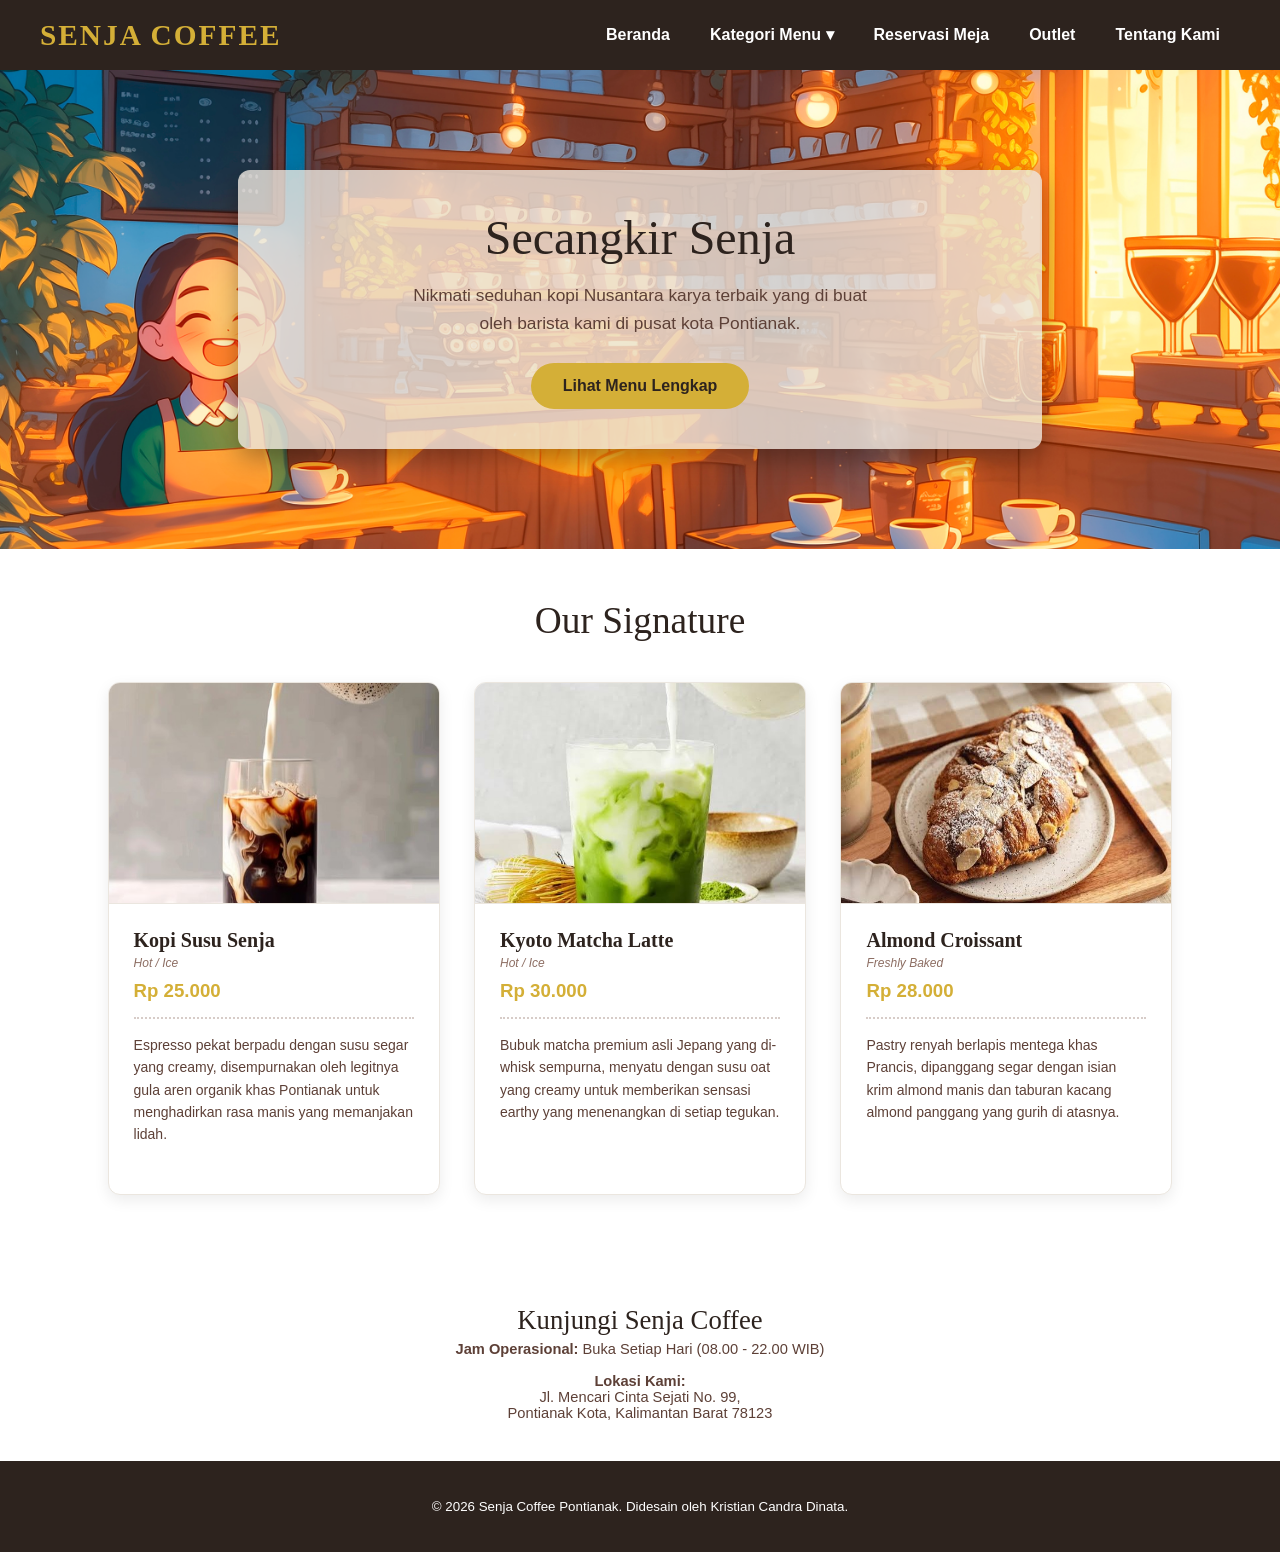
<file: index.html>
<html>
<head>
    <title>Beranda | Senja Coffee</title>
    <!-- Memanggil style.css -->
    <link rel="stylesheet" href="style.css" type="text/css" />
</head>
<body>
    <!-- Navigasi Menu -->
    <div id="menu-navigasi">
        <h2 class="teks-logo">SENJA COFFEE</h2>
        <ul>
            <li><a href="index.html">Beranda</a></li>
            <li><a href="menu.html">Kategori Menu ▾</a>
                <ul>
                    <li><a href="menu.html#kopi">Signature Coffee</a></li>
                    <li><a href="menu.html#classic">Classic Espresso</a></li>
                    <li><a href="menu.html#milk">Milk Based</a></li>
                    <li><a href="menu.html#nonkopi">Minuman Segar</a></li>
                    <li><a href="menu.html#makanan">Pastry & Makanan</a></li>
                </ul>
            </li>
            <li><a href="pesan.html">Reservasi Meja</a></li>
            <li><a href="outlet.html">Outlet</a></li>
            <li><a href="tentang.html">Tentang Kami</a></li>
        </ul>
        <br class="bersihkan-float">
    </div>

    <!-- Hero Section -->
    <div id="hero-wrapper">
        <div id="hero-kotak-teks">
            <h1 align="center">Secangkir Senja</h1>
            <p align="center">
                Nikmati seduhan kopi Nusantara karya terbaik yang di buat<br>
                oleh barista kami di pusat kota Pontianak.
            </p>
            <div align="center">
                <a href="menu.html" class="tombol-cta">Lihat Menu Lengkap</a>
            </div>
        </div>
    </div>

    <!-- Konten Utama Daftar Menu Signature -->
    <div id="konten-utama">
        <h2 align="center" class="sub-judul">Our Signature</h2>
        <div class="wadah-menu" align="center">
            
            <!-- Kotak MENU -->
            <div class="kartu-menu">
                <img src="Gambar/KopiSusuSenja.jpg" alt="Es Kopi Susu Senja" class="gambar-menu" />
                <div class="info-menu">
                    <div class="header-kartu">
                         <div class="grup-nama">
                            <span class="nama-menu">Kopi Susu Senja</span>
                            <span class="opsi-suhu">Hot / Ice</span>
                        </div>
                        <span class="harga-menu">Rp 25.000</span>
                    </div>
                    <hr class="garis-putus">
                    <p class="deskripsi-menu">Espresso pekat berpadu dengan susu segar yang creamy, disempurnakan oleh legitnya gula aren organik khas Pontianak untuk menghadirkan rasa manis yang memanjakan lidah.</p>
                </div>
            </div>

            <div class="kartu-menu">
                <img src="Gambar/MatchaLatte.jpg" alt="Kyoto Matcha Latte" class="gambar-menu" />
                <div class="info-menu">
                    <div class="header-kartu">
                        <div class="grup-nama">
                            <span class="nama-menu">Kyoto Matcha Latte</span>
                            <span class="opsi-suhu">Hot / Ice</span>
                        </div>
                        <span class="harga-menu">Rp 30.000</span>
                    </div>
                    <hr class="garis-putus">
                    <p class="deskripsi-menu">Bubuk matcha premium asli Jepang yang di-whisk sempurna, menyatu dengan susu oat yang creamy untuk memberikan sensasi earthy yang menenangkan di setiap tegukan.</p>
                </div>
            </div>

            <div class="kartu-menu">
                <img src="Gambar/AlmondCroissant.jpg" alt="Almond Croissant" class="gambar-menu" />
                <div class="info-menu">
                    <div class="header-kartu">
                        <div class="grup-nama">
                            <span class="nama-menu">Almond Croissant</span>
                            <span class="opsi-suhu">Freshly Baked</span>
                        </div>
                        <span class="harga-menu">Rp 28.000</span>
                    </div>
                    <hr class="garis-putus">
                    <p class="deskripsi-menu">Pastry renyah berlapis mentega khas Prancis, dipanggang segar dengan isian krim almond manis dan taburan kacang almond panggang yang gurih di atasnya.</p>
                </div>
            </div>
            <br class="bersihkan-float" />
        </div>
    </div>

    <!-- Informasi Praktis -->
    <div id="info-praktis" align="center">
        <h3>Kunjungi Senja Coffee</h3>
        <p>
            <b>Jam Operasional:</b> Buka Setiap Hari (08.00 - 22.00 WIB)<br><br>
            <b>Lokasi Kami:</b><br>
            Jl. Mencari Cinta Sejati No. 99,<br>
            Pontianak Kota, Kalimantan Barat 78123
        </p>
    </div>

    <!-- Footer -->
    <div id="kaki-web">
        <p>&copy; 2026 Senja Coffee Pontianak. Didesain oleh Kristian Candra Dinata.</p>
    </div>
</body>
</html>
</file>
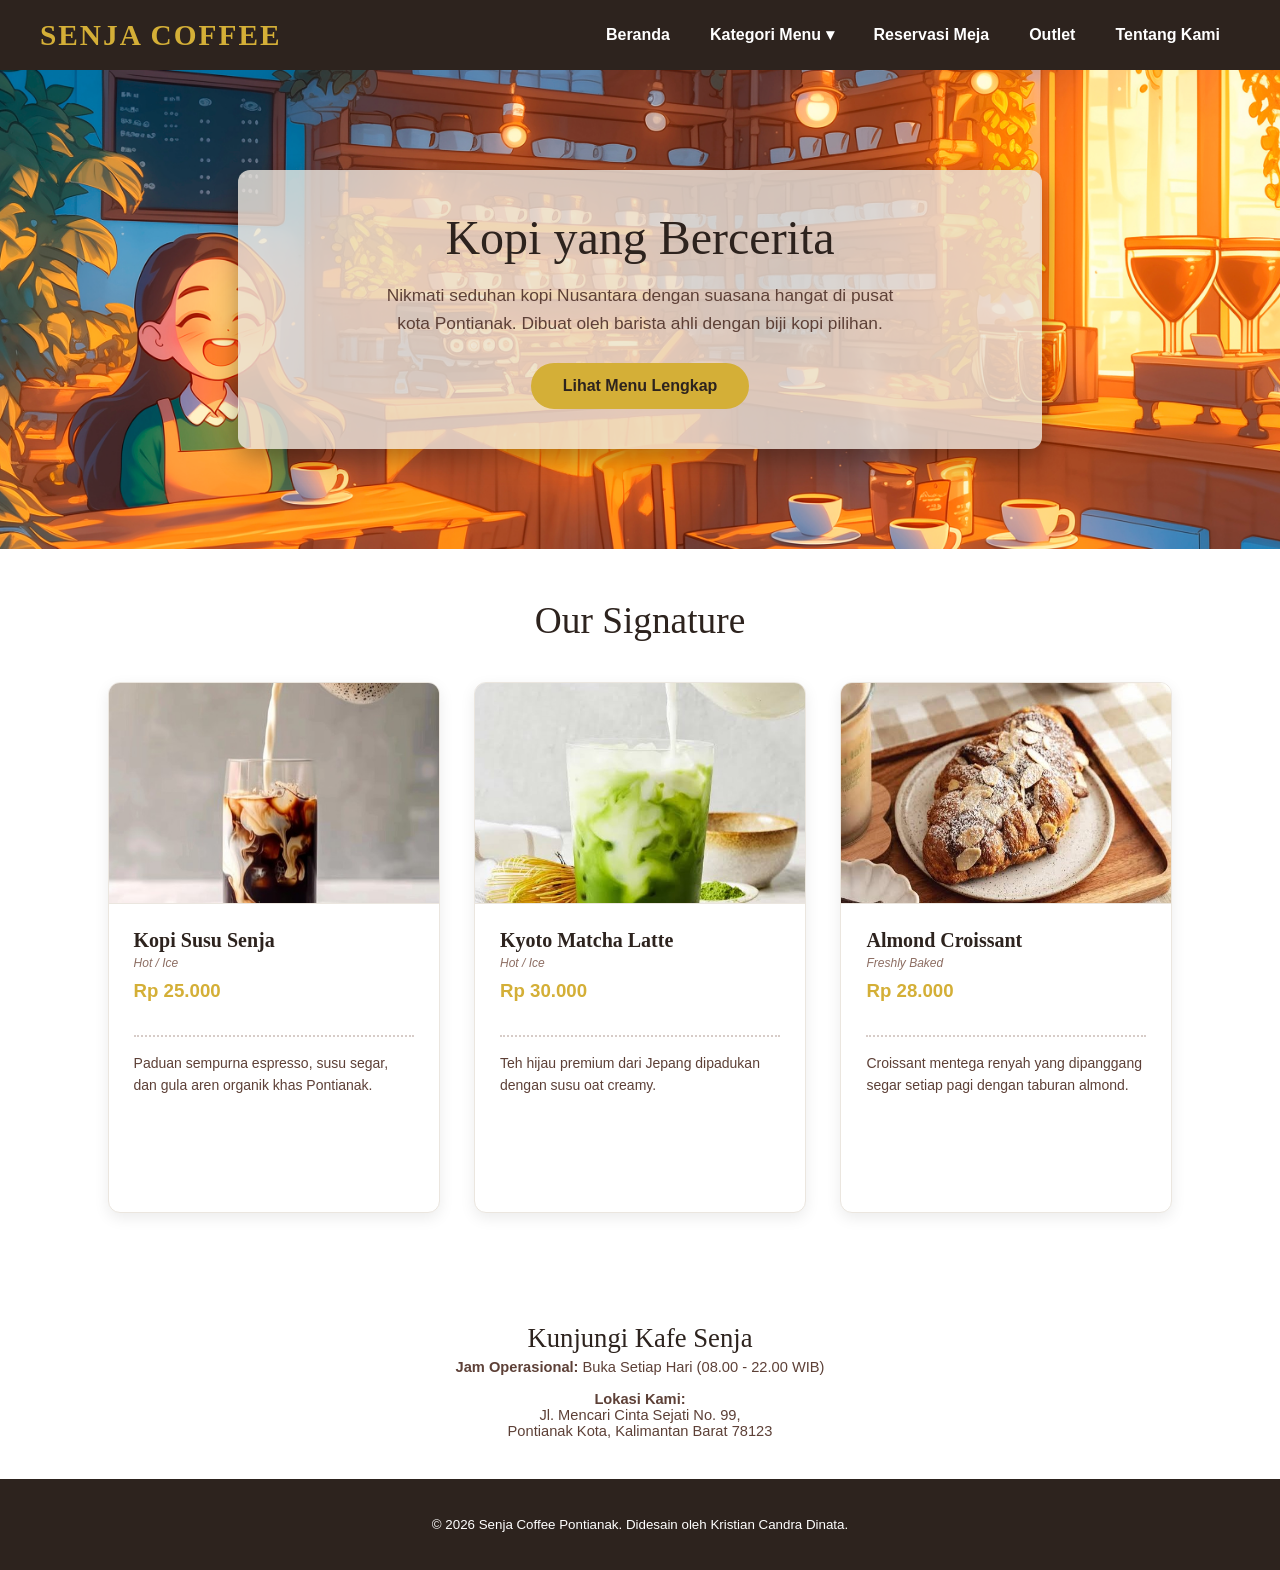
<file: beranda.html>
<html>
<head>
    <title>Beranda | Senja Coffee</title>
    <!-- Memanggil CSS Eksternal (Materi Pertemuan 4) -->
    <link rel="stylesheet" href="style.css" type="text/css" />
</head>
<body>

    <!-- NAVIGASI & LOGO (Pisah Kiri dan Kanan dengan Float) -->
    <div id="menu-navigasi">
        <!-- Logo di Kiri -->
        <h2 class="teks-logo">SENJA COFFEE</h2>
        
        <!-- Menu di Kanan -->
        <ul>
            <li><a href="beranda.html">Beranda</a></li>
            <li><a href="menu.html">Kategori Menu ▾</a>
                <ul>
                    <li><a href="menu.html#kopi">Signature Coffee</a></li>
                    <li><a href="menu.html#classic">Classic Espresso</a></li>
                    <li><a href="menu.html#nonkopi">Minuman Segar</a></li>
                    <li><a href="menu.html#makanan">Pastry & Makanan</a></li>
                </ul>
            </li>
            <li><a href="pesan.html">Reservasi Meja</a></li>
            <li><a href="outlet.html">Outlet</a>
            </li>
            <li><a href="tentang.html">Tentang Kami</a></li>
        </ul>
        <br class="bersihkan-float">
    </div>

    <!-- BAGIAN HERO (Latar Belakang Krem Penuh) -->
    <div id="hero-wrapper">
        <div id="hero-kotak-teks">
            <h1 align="center">Kopi yang Bercerita</h1>
            <p align="center">
                Nikmati seduhan kopi Nusantara dengan suasana hangat di pusat<br>
                kota Pontianak. Dibuat oleh barista ahli dengan biji kopi pilihan.
            </p>
            
            <!-- Tambahan 1: Tombol Call-to-Action (CTA) -->
            <div align="center">
                <a href="menu.html" class="tombol-cta">Lihat Menu Lengkap</a>
            </div>
        </div>
    </div>

    <!-- KONTEN UTAMA (Kartu Menu) -->
    <div id="konten-utama">
        <h2 align="center" class="sub-judul">Our Signature</h2>

        <div class="wadah-menu" align="center">
            <!-- KARTU MENU 1 -->
            <div class="kartu-menu">
                <img src="Gambar/KopiSusuSenja.jpg" alt="Es Kopi Susu Senja" class="gambar-menu" />
                <div class="info-menu">
                    <div class="header-kartu">
                         <!-- Nama dan opsi suhu dibungkus dalam satu grup -->
                         <div class="grup-nama">
                            <span class="nama-menu">Kopi Susu Senja</span>
                            <span class="opsi-suhu">Hot / Ice</span>
                        </div>
                        <span class="harga-menu">Rp 25.000</span>
                        <br class="bersihkan-float">
                    </div>
                    <hr class="garis-putus">
                    <p class="deskripsi-menu">Paduan sempurna espresso, susu segar, dan gula aren organik khas Pontianak.</p>
                </div>
            </div>
            
            <!-- KARTU MENU 2 -->
            <div class="kartu-menu">
                <img src="Gambar/MatchaLatte.jpg" alt="Kyoto Matcha Latte" class="gambar-menu" />
                <div class="info-menu">
                    <div class="header-kartu">
                        <!-- Dibungkus grup-nama agar harga tidak turun -->
                        <div class="grup-nama">
                            <span class="nama-menu">Kyoto Matcha Latte</span>
                            <span class="opsi-suhu">Hot / Ice</span>
                        </div>
                        <span class="harga-menu">Rp 30.000</span>
                        <br class="bersihkan-float">
                    </div>
                    <hr class="garis-putus">
                    <p class="deskripsi-menu">Teh hijau premium dari Jepang dipadukan dengan susu oat creamy.</p>
                </div>
            </div>
            
            <!-- KARTU MENU 3 -->
            <div class="kartu-menu">
                <img src="Gambar/AlmondCroissant.jpg" alt="Almond Croissant" class="gambar-menu" />
                <div class="info-menu">
                    <div class="header-kartu">
                        <!-- Dibungkus grup-nama agar harga tidak turun -->
                        <div class="grup-nama">
                            <span class="nama-menu">Almond Croissant</span>
                            <span class="opsi-suhu">Freshly Baked</span>
                        </div>
                        <span class="harga-menu">Rp 28.000</span>
                        <br class="bersihkan-float">
                    </div>
                    <hr class="garis-putus">
                    <p class="deskripsi-menu">Croissant mentega renyah yang dipanggang segar setiap pagi dengan taburan almond.</p>
                </div>
            </div>
            
            <br class="bersihkan-float" />
        </div>
    </div>

    <!-- Tambahan 2: Informasi Praktis Kafe -->
    <div id="info-praktis" align="center">
        <h3>Kunjungi Kafe Senja</h3>
        <p>
            <b>Jam Operasional:</b> Buka Setiap Hari (08.00 - 22.00 WIB)<br><br>
            <b>Lokasi Kami:</b><br>
            Jl. Mencari Cinta Sejati No. 99,<br>
            Pontianak Kota, Kalimantan Barat 78123
        </p>
    </div>

    <!-- FOOTER -->
    <div id="kaki-web">
        <p>&copy; 2026 Senja Coffee Pontianak. Didesain oleh Kristian Candra Dinata.</p>
    </div>

</body>
</html>
</file>
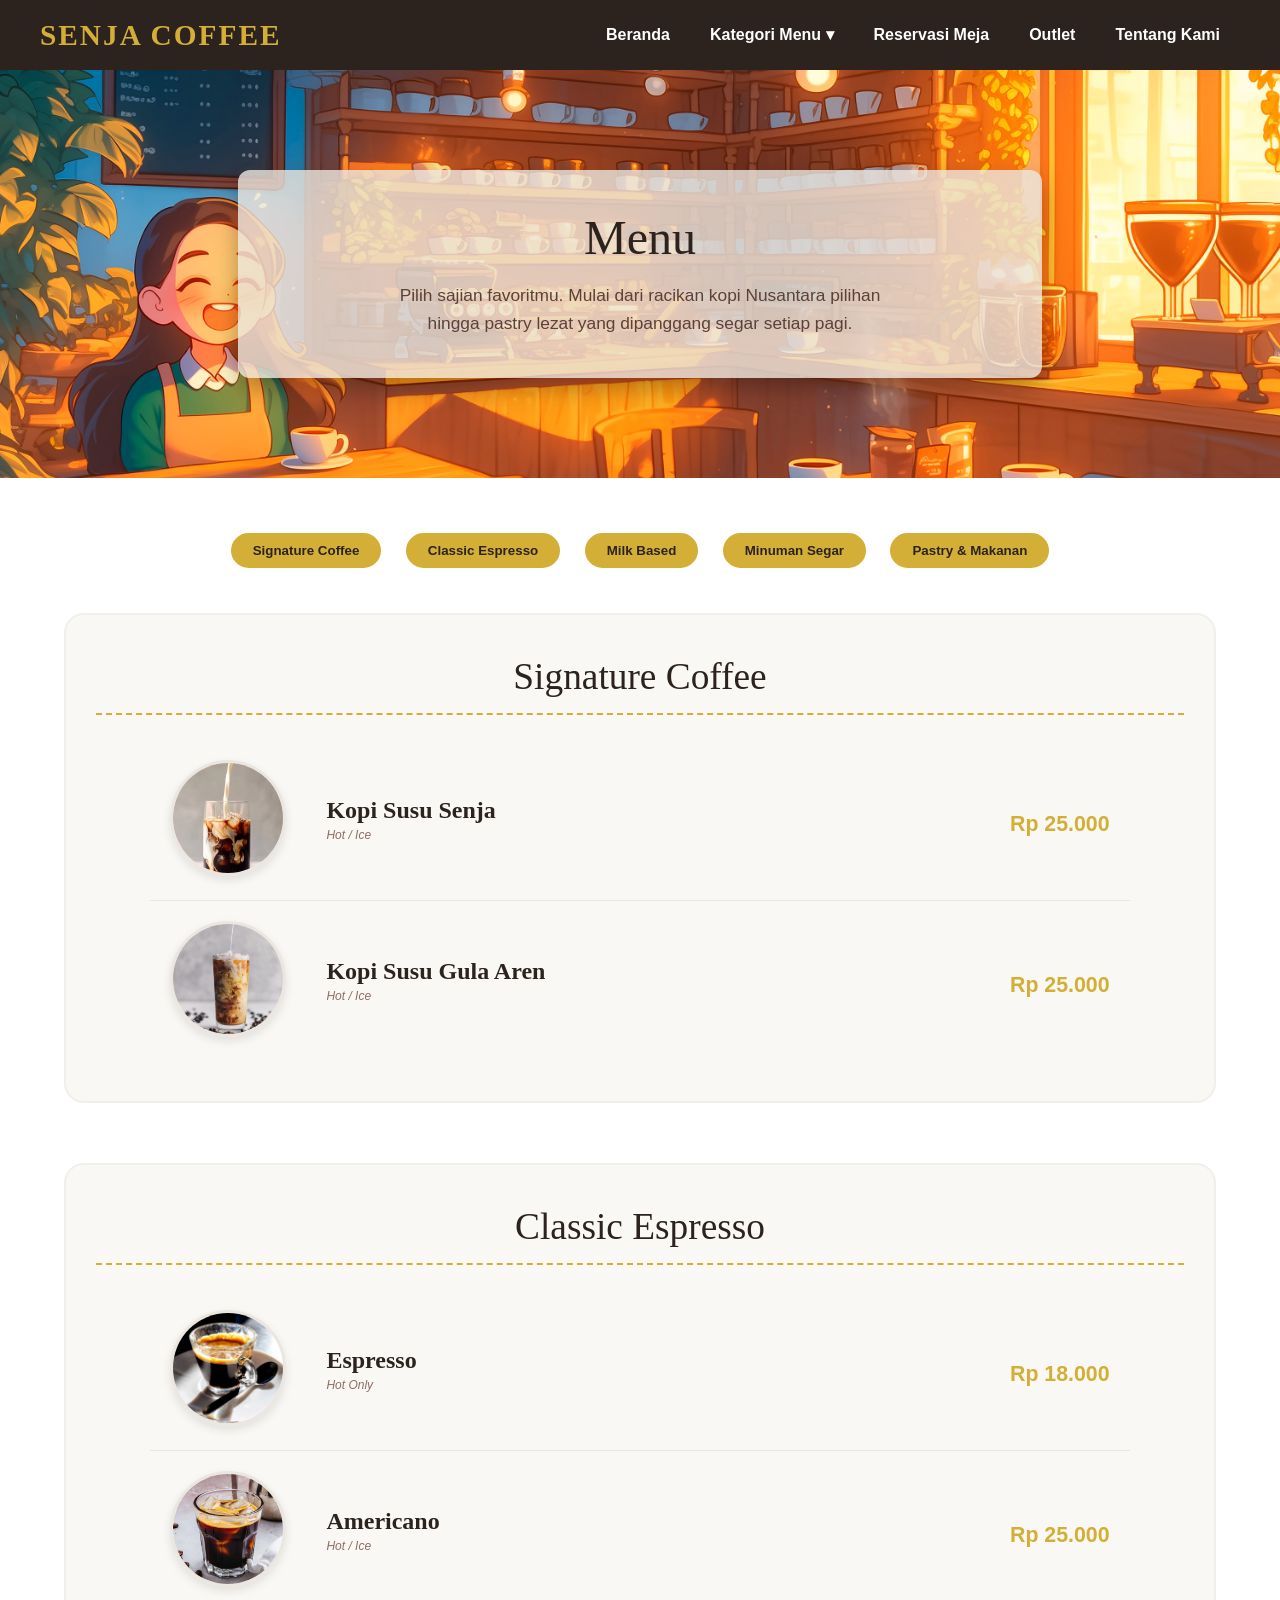
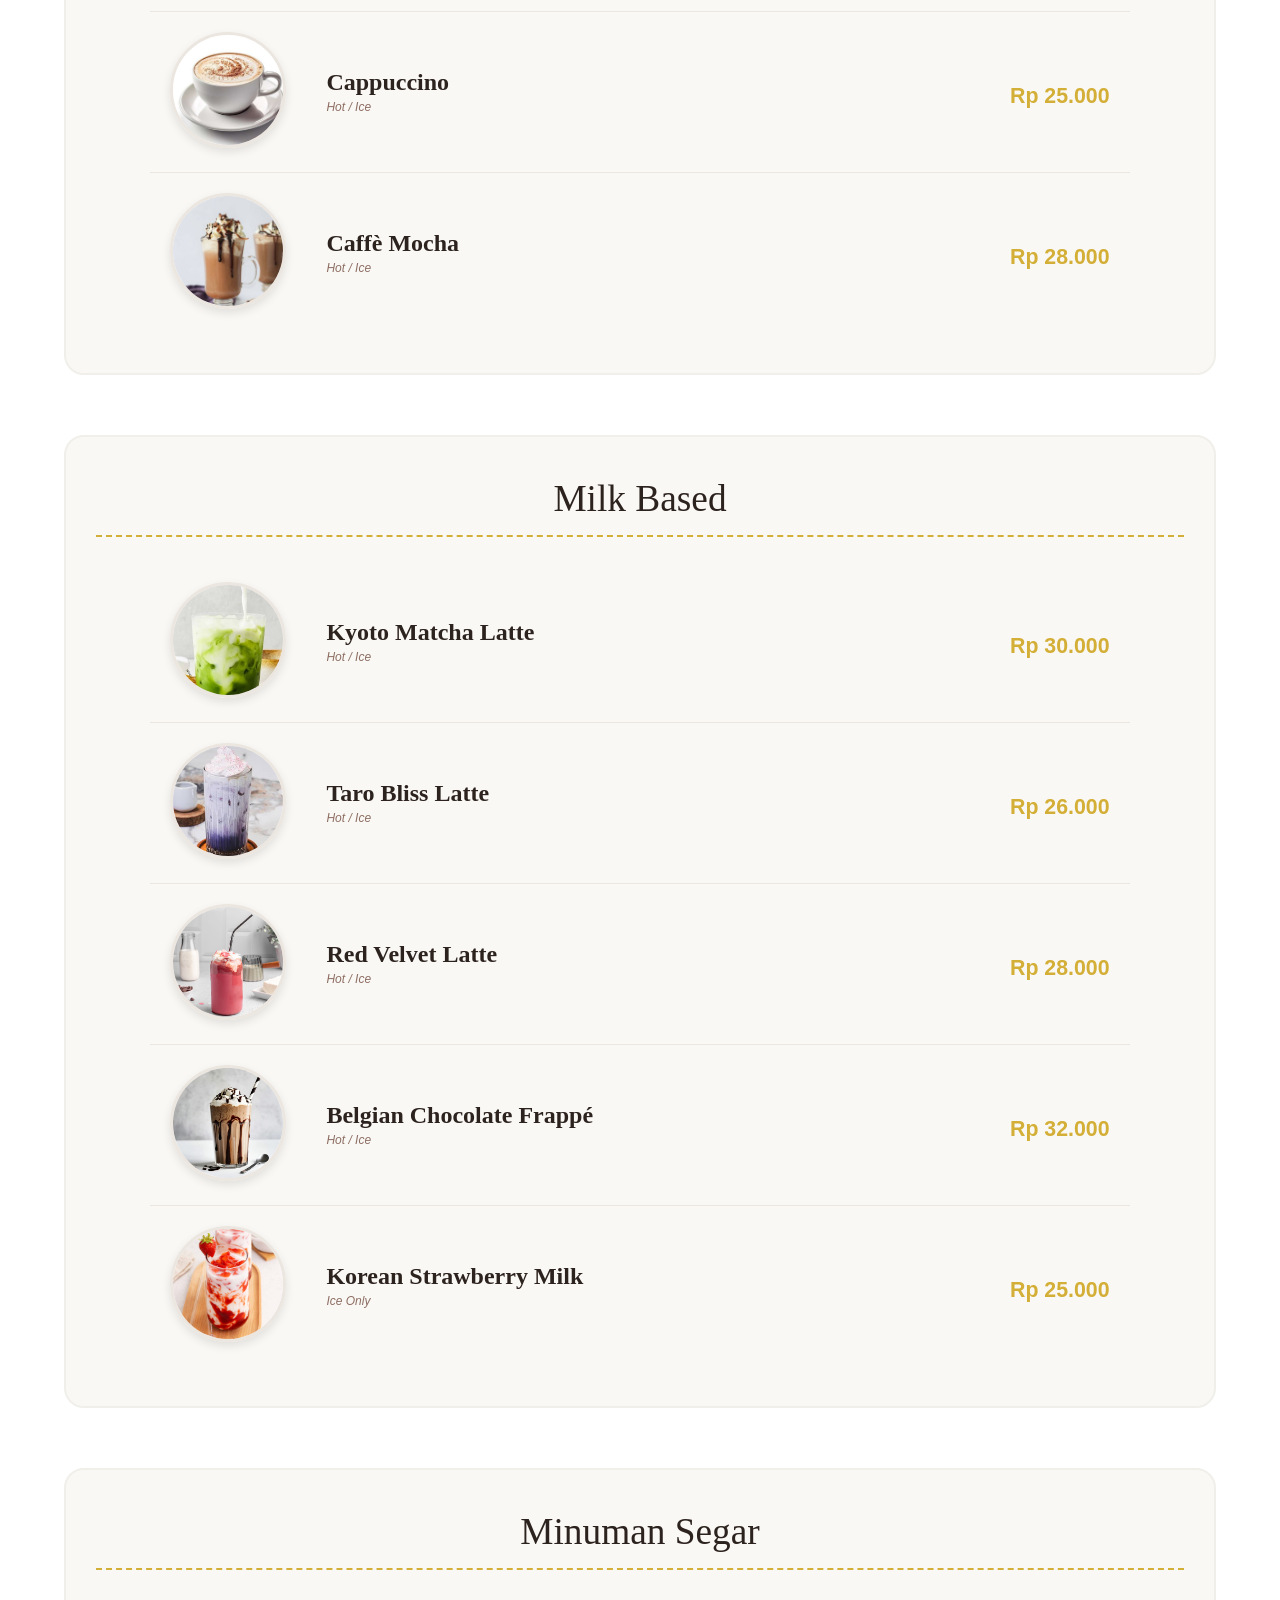
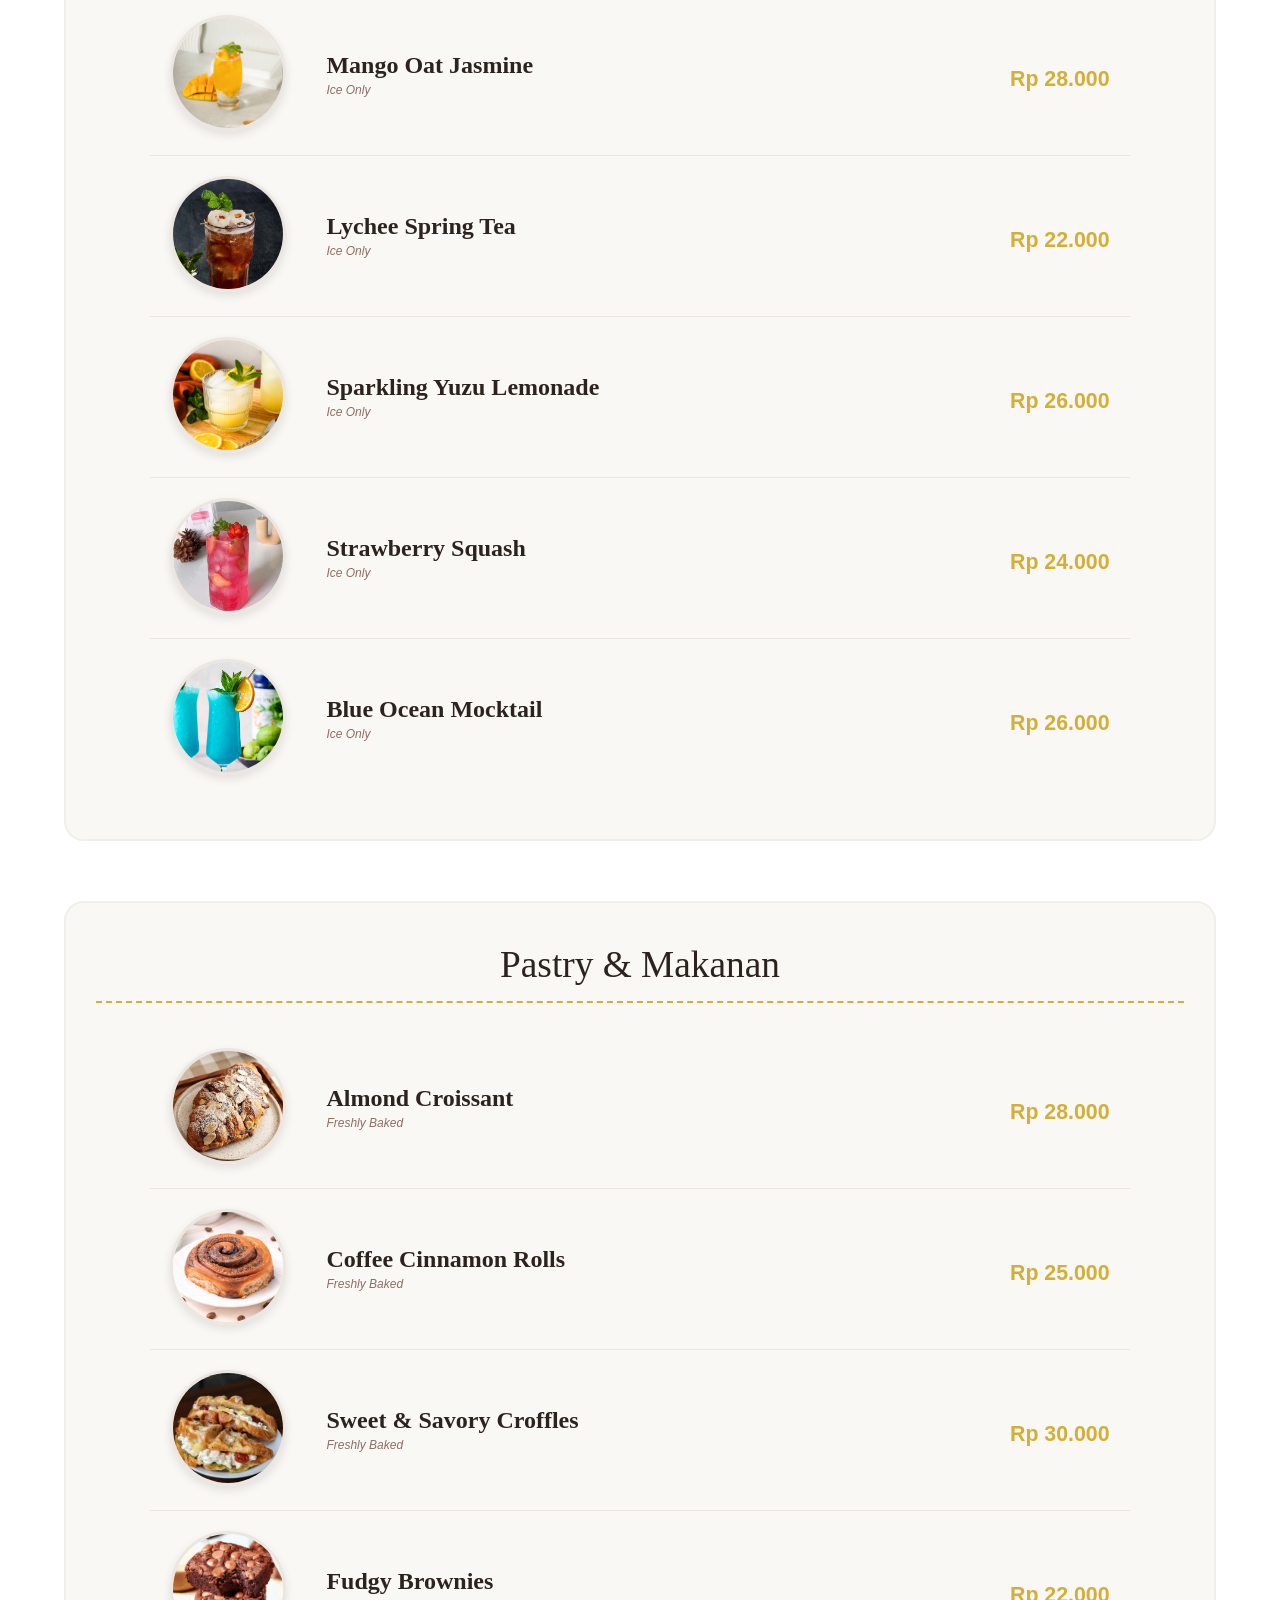
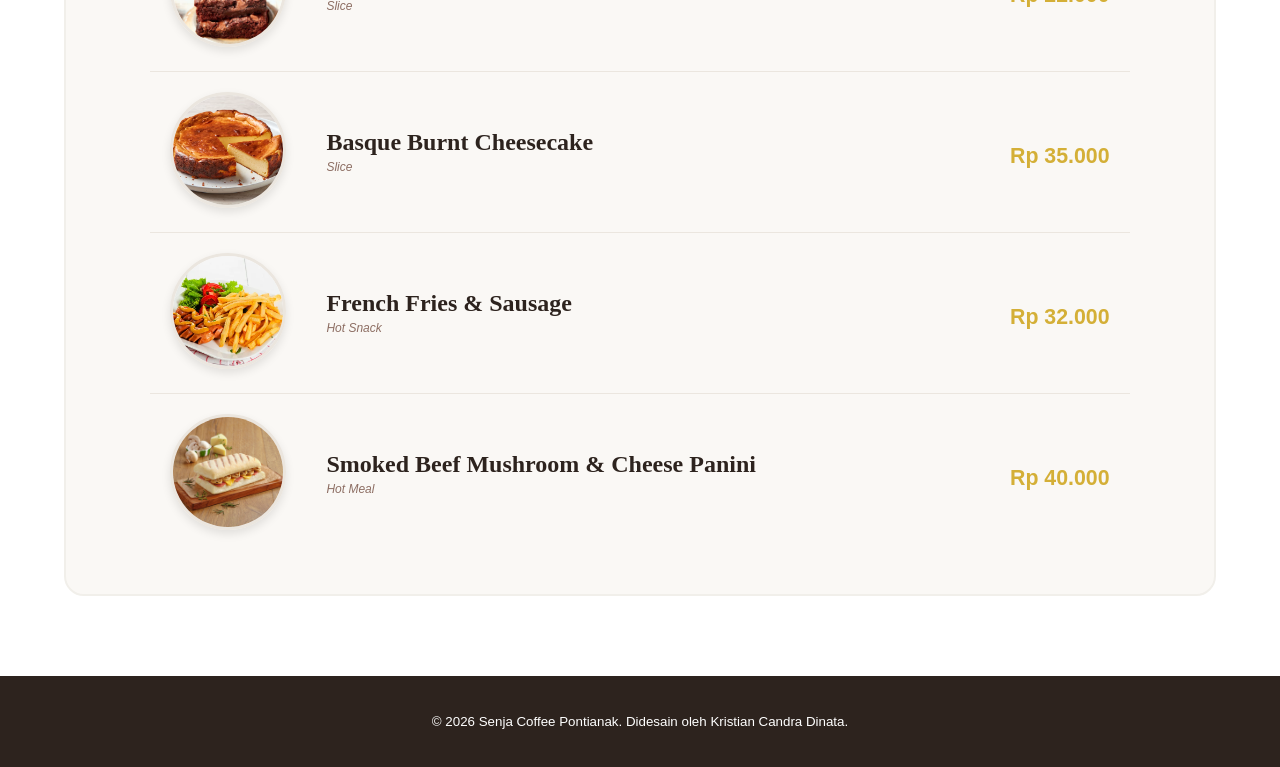
<file: menu.html>
<!DOCTYPE html>
<html>
<head>
    <title>Buku Menu | Senja Coffee</title>
    <link rel="stylesheet" href="style.css" type="text/css" />
    <!-- Memanggil Library jQuery Offline -->
    <script type="text/javascript" src="jquery.js"></script>
</head>
<body>
    <!--Navigasi Menu -->
    <div id="menu-navigasi">
        <h2 class="teks-logo">SENJA COFFEE</h2>
        <ul>
            <li><a href="index.html">Beranda</a></li>
            <li><a href="menu.html">Kategori Menu ▾</a>
                <ul>
                    <li><a href="menu.html#kopi">Signature Coffee</a></li>
                    <li><a href="menu.html#classic">Classic Espresso</a></li>
                    <li><a href="menu.html#milk">Milk Based</a></li>
                    <li><a href="menu.html#nonkopi">Minuman Segar</a></li>
                    <li><a href="menu.html#makanan">Pastry & Makanan</a></li>
                </ul>
            </li>
            <li><a href="pesan.html">Reservasi Meja</a></li>
            <li><a href="outlet.html">Outlet</a></li>
            <li><a href="tentang.html">Tentang Kami</a></li>
        </ul>
        <br class="bersihkan-float">
    </div>

    <!-- Hero Section -->
    <div id="hero-wrapper">
        <div id="hero-kotak-teks">
            <h1 align="center">Menu</h1>
            <p align="center">
                Pilih sajian favoritmu. Mulai dari racikan kopi Nusantara pilihan<br>
                hingga pastry lezat yang dipanggang segar setiap pagi.
            </p>
        </div>
    </div>

    <!-- Konten Utama -->
    <div id="konten-utama">

        <!-- Fitur Internal Link untuk Lompat ke Bagian Halaman Tertentu) -->
        <div align="center" style="margin-bottom: 40px;">
            <a href="#kopi" class="tombol-cta" style="margin: 5px 10px; padding: 8px 20px; font-size: 10pt;">Signature Coffee</a>
            <a href="#classic" class="tombol-cta" style="margin: 5px 10px; padding: 8px 20px; font-size: 10pt;">Classic Espresso</a>
            <a href="#milk" class="tombol-cta" style="margin: 5px 10px; padding: 8px 20px; font-size: 10pt;">Milk Based</a>
            <a href="#nonkopi" class="tombol-cta" style="margin: 5px 10px; padding: 8px 20px; font-size: 10pt;">Minuman Segar</a>
            <a href="#makanan" class="tombol-cta" style="margin: 5px 10px; padding: 8px 20px; font-size: 10pt;">Pastry & Makanan</a>
        </div>
        
        <!-- Kategori Menu -->
         <!-- Kategori Signature Coffee -->
        <div class="kategori-box" id="kopi">
            <h2 align="center" class="sub-judul">Signature Coffee</h2>
            <table class="tabel-menu" width="100%" cellspacing="0" cellpadding="20">
                <tr class="baris-item">
                    <td width="15%" align="center"><img src="Gambar/KopiSusuSenja.jpg" class="thumbnail-menu" alt="Kopi Susu Senja"></td>
                    <td width="65%" valign="middle">
                        <span class="nama-menu">Kopi Susu Senja</span><span class="opsi-suhu">Hot / Ice</span>
                        <p class="deskripsi-menu">Susu creamy dengan paduan espresso pekat, dilengkapi sentuhan aroma vanilla untuk rasa manis yang ringan dan menghangatkan suasana.</p>
                    </td>
                    <td width="20%" valign="middle" align="right"><span class="harga-menu">Rp 25.000</span></td>
                </tr>
                <tr class="baris-item">
                    <td width="15%" align="center"><img src="Gambar/KopiSusuGulaAren.jpg" class="thumbnail-menu" alt="Kopi Susu Gula Aren"></td>
                    <td width="65%" valign="middle">
                        <span class="nama-menu">Kopi Susu Gula Aren</span><span class="opsi-suhu">Hot / Ice</span>
                        <p class="deskripsi-menu">Espresso murni berpadu dengan susu segar yang creamy, disempurnakan oleh legitnya sirup gula aren organik khas Pontianak.</p>
                    </td>
                    <td width="20%" valign="middle" align="right"><span class="harga-menu">Rp 25.000</span></td>
                </tr>
            </table>
        </div>

         <!-- Kategori Classic Espresso -->
        <div class="kategori-box" id="classic">
            <h2 align="center" class="sub-judul">Classic Espresso</h2>
            <table class="tabel-menu" width="100%" cellspacing="0" cellpadding="20">
                <tr class="baris-item">
                    <td width="15%" align="center"><img src="Gambar/Espresso.jpg" class="thumbnail-menu" alt="Espresso"></td>
                    <td width="65%" valign="middle">
                        <span class="nama-menu">Espresso</span><span class="opsi-suhu">Hot Only</span>
                        <p class="deskripsi-menu">Ekstraksi murni biji kopi Arabika yang menghasilkan krema tebal, memancarkan aroma pekat dengan sentuhan akhir yang berani.</p>
                    </td>
                    <td width="20%" valign="middle" align="right"><span class="harga-menu">Rp 18.000</span></td>
                </tr>
                <tr class="baris-item">
                    <td width="15%" align="center"><img src="Gambar/Americano.jpg" class="thumbnail-menu" alt="Americano"></td>
                    <td width="65%" valign="middle">
                        <span class="nama-menu">Americano</span><span class="opsi-suhu">Hot / Ice</span>
                        <p class="deskripsi-menu">Sajian espresso klasik yang diencerkan dengan air murni, mempertahankan karakter rasa kopi yang bersih, ringan, dan membangkitkan semangat.</p>
                    </td>
                    <td width="20%" valign="middle" align="right"><span class="harga-menu">Rp 25.000</span></td>
                </tr>
                <tr class="baris-item">
                    <td width="15%" align="center"><img src="Gambar/Cappuccino.jpg" class="thumbnail-menu" alt="Cappuccino"></td>
                    <td width="65%" valign="middle">
                        <span class="nama-menu">Cappuccino</span><span class="opsi-suhu">Hot / Ice</span>
                        <p class="deskripsi-menu">Keseimbangan sempurna antara espresso pekat dan susu steamed panas, ditutupi oleh lapisan milk foam tebal yang selembut sutra di setiap sesapan.</p>
                    </td>
                    <td width="20%" valign="middle" align="right"><span class="harga-menu">Rp 25.000</span></td>
                </tr>
                <tr class="baris-item">
                    <td width="15%" align="center"><img src="Gambar/CaffeMocha.jpg" class="thumbnail-menu" alt="Caffe Mocha"></td>
                    <td width="65%" valign="middle">
                        <span class="nama-menu">Caffè Mocha</span><span class="opsi-suhu">Hot / Ice</span>
                        <p class="deskripsi-menu">Sinergi manis antara ketegasan espresso dan saus cokelat premium, dicampur dengan susu hangat dan taburan bubuk cokelat di atasnya.</p>
                    </td>
                    <td width="20%" valign="middle" align="right"><span class="harga-menu">Rp 28.000</span></td>
                </tr>
            </table>
        </div>

        <!-- Kategori Milk Based-->
        <div class="kategori-box" id="milk">
            <h2 align="center" class="sub-judul">Milk Based</h2>
            <table class="tabel-menu" width="100%" cellspacing="0" cellpadding="20">
                <tr class="baris-item">
                    <td width="15%" align="center"><img src="Gambar/MatchaLatte.jpg" class="thumbnail-menu" alt="Kyoto Matcha Latte"></td>
                    <td width="65%" valign="middle">
                        <span class="nama-menu">Kyoto Matcha Latte</span><span class="opsi-suhu">Hot / Ice</span>
                        <p class="deskripsi-menu">Bubuk matcha premium asli Jepang yang di-whisk sempurna, menyatu dengan susu oat creamy untuk sensasi earthy yang menenangkan.</p>
                    </td>
                    <td width="20%" valign="middle" align="right"><span class="harga-menu">Rp 30.000</span></td>
                </tr>
                <tr class="baris-item">
                    <td width="15%" align="center"><img src="Gambar/Taro.jpg" class="thumbnail-menu" alt="Taro Bliss Latte"></td>
                    <td width="65%" valign="middle">
                        <span class="nama-menu">Taro Bliss Latte</span><span class="opsi-suhu">Hot / Ice</span>
                        <p class="deskripsi-menu">Ekstrak talas ungu premium yang di-blend dengan susu segar, menghasilkan visual ungu cantik dengan rasa manis legit dan aroma nutty yang khas.</p>
                    </td>
                    <td width="20%" valign="middle" align="right"><span class="harga-menu">Rp 26.000</span></td>
                </tr>
                 <tr class="baris-item">
                    <td width="15%" align="center"><img src="Gambar/RedVelvetLatte.jpg" class="thumbnail-menu" alt="Red Velvet Latte"></td>
                    <td width="65%" valign="middle">
                        <span class="nama-menu">Red Velvet Latte</span><span class="opsi-suhu">Hot / Ice</span>
                        <p class="deskripsi-menu">Minuman manis creamy dengan citarasa kue red velvet klasik, diperkaya sentuhan gurih dari taburan keju parut segar di atas buih yang lembut.</p>
                    </td>
                    <td width="20%" valign="middle" align="right"><span class="harga-menu">Rp 28.000</span></td>
                </tr>
                <tr class="baris-item">
                    <td width="15%" align="center"><img src="Gambar/Coklat.jpg" class="thumbnail-menu" alt="Belgian Chocolate Frappé"></td>
                    <td width="65%" valign="middle">
                        <span class="nama-menu">Belgian Chocolate Frappé</span><span class="opsi-suhu">Hot / Ice</span>
                        <p class="deskripsi-menu">Cokelat hitam Belgia premium yang di-blend halus bersama susu segar dan es, disajikan dengan tumpukan whipped cream lembut.</p>
                    </td>
                    <td width="20%" valign="middle" align="right"><span class="harga-menu">Rp 32.000</span></td>
                </tr>
                <tr class="baris-item">
                    <td width="15%" align="center"><img src="Gambar/KoreanStrawberryMilk.jpg" class="thumbnail-menu" alt="Korean Strawberry Milk"></td>
                    <td width="65%" valign="middle">
                        <span class="nama-menu">Korean Strawberry Milk</span><span class="opsi-suhu">Ice Only</span>
                        <p class="deskripsi-menu">Susu segar dingin yang berpadu dengan selai stroberi racikan sendiri, menghadirkan potongan buah stroberi asli yang manis dan menyegarkan dahaga.</p>
                    </td>
                    <td width="20%" valign="middle" align="right"><span class="harga-menu">Rp 25.000</span></td>
                </tr>
            </table>
        </div>

        <!-- Kategori Minuman Segar -->
        <div class="kategori-box" id="nonkopi">
            <h2 align="center" class="sub-judul">Minuman Segar</h2>
            <table class="tabel-menu" width="100%" cellspacing="0" cellpadding="20">
                <tr class="baris-item">
                    <td width="15%" align="center"><img src="Gambar/MangoOatJasmine.jpg" class="thumbnail-menu" alt="Mango Oat Jasmine"></td>
                    <td width="65%" valign="middle">
                        <span class="nama-menu">Mango Oat Jasmine</span><span class="opsi-suhu">Ice Only</span>
                        <p class="deskripsi-menu">Kesegaran teh melati harum yang diracik bersama susu oat creamy, dipadukan dengan manisnya puree mangga tropis untuk sensasi rasa eksotis.</p>
                    </td>
                    <td width="20%" valign="middle" align="right"><span class="harga-menu">Rp 28.000</span></td>
                </tr>
                <tr class="baris-item">
                    <td width="15%" align="center"><img src="Gambar/LycheeSpringTea.jpg" class="thumbnail-menu" alt="Lychee Spring Tea"></td>
                    <td width="65%" valign="middle">
                        <span class="nama-menu">Lychee Spring Tea</span><span class="opsi-suhu">Ice Only</span>
                        <p class="deskripsi-menu">Seduhan teh hitam dingin yang merelaksasi, diracik dengan sirup leci asli dan tambahan buah leci utuh segar untuk mengembalikan semangat harimu.</p>
                    </td>
                    <td width="20%" valign="middle" align="right"><span class="harga-menu">Rp 22.000</span></td>
                </tr>
                <tr class="baris-item">
                    <td width="15%" align="center"><img src="Gambar/Yuzu.jpg" class="thumbnail-menu" alt="Sparkling Yuzu Lemonade"></td>
                    <td width="65%" valign="middle">
                        <span class="nama-menu">Sparkling Yuzu Lemonade</span><span class="opsi-suhu">Ice Only</span>
                        <p class="deskripsi-menu">Paduan sempurna sari jeruk yuzu premium dengan air soda murni yang menyegarkan, disajikan bersama sirup lemon dan irisan buah segar untuk sensasi asam manis yang meledak di mulut.</p>
                    </td>
                    <td width="20%" valign="middle" align="right"><span class="harga-menu">Rp 26.000</span></td>
                </tr>
                <tr class="baris-item">
                    <td width="15%" align="center"><img src="Gambar/Squash.jpg" class="thumbnail-menu" alt="Strawberry Squash"></td>
                    <td width="65%" valign="middle">
                        <span class="nama-menu">Strawberry Squash</span><span class="opsi-suhu">Ice Only</span>
                        <p class="deskripsi-menu">Sensasi asam manis dari puree stroberi segar yang ditumbuk kasar, disatukan dengan es batu kristal dan air soda murni untuk ledakan kesegaran tropis.</p>
                    </td>
                    <td width="20%" valign="middle" align="right"><span class="harga-menu">Rp 24.000</span></td>
                </tr>
                <tr class="baris-item">
                    <td width="15%" align="center"><img src="Gambar/Ocean.jpg" class="thumbnail-menu" alt="Blue Ocean Mocktail"></td>
                    <td width="65%" valign="middle">
                        <span class="nama-menu">Blue Ocean Mocktail</span><span class="opsi-suhu">Ice Only</span>
                        <p class="deskripsi-menu">Minuman soda bersoda dengan sirup blue curacao rasa jeruk yang khas, memberikan warna biru samudra estetik dan rasa asam manis yang sangat menyegarkan.</p>
                    </td>
                    <td width="20%" valign="middle" align="right"><span class="harga-menu">Rp 26.000</span></td>
                </tr>
            </table>
        </div>

        <!-- Kategori Pastry & Makanan -->
        <div class="kategori-box" id="makanan">
            <h2 align="center" class="sub-judul">Pastry & Makanan</h2>
            <table class="tabel-menu" width="100%" cellspacing="0" cellpadding="20">
                <tr class="baris-item">
                    <td width="15%" align="center"><img src="Gambar/AlmondCroissant.jpg" class="thumbnail-menu" alt="Almond Croissant"></td>
                    <td width="65%" valign="middle">
                        <span class="nama-menu">Almond Croissant</span><span class="opsi-suhu">Freshly Baked</span>
                        <p class="deskripsi-menu">Pastry renyah berlapis mentega khas Prancis, dipanggang segar dengan isian krim almond manis dan taburan kacang almond panggang yang gurih di atasnya.</p>
                    </td>
                    <td width="20%" valign="middle" align="right"><span class="harga-menu">Rp 28.000</span></td>
                </tr>
                <tr class="baris-item">
                    <td width="15%" align="center"><img src="Gambar/CoffeeCinnamonRolls.jpg" class="thumbnail-menu" alt="Coffee Cinnamon Rolls"></td>
                    <td width="65%" valign="middle">
                        <span class="nama-menu">Coffee Cinnamon Rolls</span><span class="opsi-suhu">Freshly Baked</span>
                        <p class="deskripsi-menu">Roti gulung super lembut berpadu dengan wangi rempah kayu manis, diolesi krim keju leleh dan sentuhan aroma kopi espresso Senja yang memikat.</p>
                    </td>
                    <td width="20%" valign="middle" align="right"><span class="harga-menu">Rp 25.000</span></td>
                </tr>
                <tr class="baris-item">
                    <td width="15%" align="center"><img src="Gambar/SweetSavoryCroffles.jpg" class="thumbnail-menu" alt="Sweet & Savory Croffles"></td>
                    <td width="65%" valign="middle">
                        <span class="nama-menu">Sweet & Savory Croffles</span><span class="opsi-suhu">Freshly Baked</span>
                        <p class="deskripsi-menu">Inovasi tekstur croissant mentega renyah dalam bentuk waffle, disajikan hangat dengan aneka pilihan saus karamel manis atau pelengkap gurih rahasia.</p>
                    </td>
                    <td width="20%" valign="middle" align="right"><span class="harga-menu">Rp 30.000</span></td>
                </tr>
                <tr class="baris-item">
                    <td width="15%" align="center"><img src="Gambar/FudgyBrownies.jpg" class="thumbnail-menu" alt="Fudgy Brownies"></td>
                    <td width="65%" valign="middle">
                        <span class="nama-menu">Fudgy Brownies</span><span class="opsi-suhu">Slice</span>
                        <p class="deskripsi-menu">Kue cokelat padat yang dipanggang sempurna dengan tekstur legit di dalam, memberikan ledakan rasa cokelat hitam pekat yang lumer menempel di mulut.</p>
                    </td>
                    <td width="20%" valign="middle" align="right"><span class="harga-menu">Rp 22.000</span></td>
                </tr>
                <tr class="baris-item">
                    <td width="15%" align="center"><img src="Gambar/BasqueBurntCheesecake.jpg" class="thumbnail-menu" alt="Basque Burnt Cheesecake"></td>
                    <td width="65%" valign="middle">
                        <span class="nama-menu">Basque Burnt Cheesecake</span><span class="opsi-suhu">Slice</span>
                        <p class="deskripsi-menu">Kue keju panggang ala Spanyol dengan bagian dalam yang lembut bak awan, berpadu kontras dengan lapisan luar karamel gosong yang eksotis.</p>
                    </td>
                    <td width="20%" valign="middle" align="right"><span class="harga-menu">Rp 35.000</span></td>
                </tr>
                <tr class="baris-item">
                    <td width="15%" align="center"><img src="Gambar/FrenchFriesSausage.jpg" class="thumbnail-menu" alt="French Fries & Sausage"></td>
                    <td width="65%" valign="middle">
                        <span class="nama-menu">French Fries & Sausage</span><span class="opsi-suhu">Hot Snack</span>
                        <p class="deskripsi-menu">Potongan kentang emas yang digoreng sangat renyah, dibumbui racikan rempah gurih dan disajikan berdampingan dengan sosis sapi panggang tebal.</p>
                    </td>
                    <td width="20%" valign="middle" align="right"><span class="harga-menu">Rp 32.000</span></td>
                </tr>
                <tr class="baris-item">
                    <td width="15%" align="center"><img src="Gambar/CheesePanini.jpg" class="thumbnail-menu" alt="Smoked Beef Mushroom & Cheese Panini"></td>
                    <td width="65%" valign="middle">
                        <span class="nama-menu">Smoked Beef Mushroom & Cheese Panini</span><span class="opsi-suhu">Hot Meal</span>
                        <p class="deskripsi-menu">Roti pipih lapis Italia yang dipanggang krispi, dipenuhi irisan daging sapi asap, tumisan jamur kancing, dan keju mozzarella lumer yang melimpah.</p>
                    </td>
                    <td width="20%" valign="middle" align="right"><span class="harga-menu">Rp 40.000</span></td>
                </tr>
            </table>
        </div>
    </div>

    <!-- FOOTER -->
    <div id="kaki-web">
        <p>&copy; 2026 Senja Coffee Pontianak. Didesain oleh Kristian Candra Dinata.</p>
    </div>

    <!-- Interaksi jQuery -->
    <script type="text/javascript">
        $(document).ready(function(){
            // Menyisipkan tombol Pesan Sekarang ke semua deskripsi
            $('.deskripsi-menu').append('<br><br><a href="pesan.html" style="background-color: #D4AF37; color: #2D231E; padding: 6px 15px; border-radius: 5px; text-decoration: none; font-weight: bold; font-size: 10pt; display: inline-block;">Pesan Sekarang &rarr;</a>');
            
            // Menyembunyikan deskripsi di awal agar tampilan ringkas
            $('.deskripsi-menu').hide();
            
            // Animasi memunculkan deskripsi (slide down) saat baris menu diklik
            $('.baris-item').click(function(){
                $('.deskripsi-menu').not($(this).find('.deskripsi-menu')).slideUp(300);
                $(this).find('.deskripsi-menu').slideToggle(300);
            });
        });
    </script>
</body>
</html>
</file>
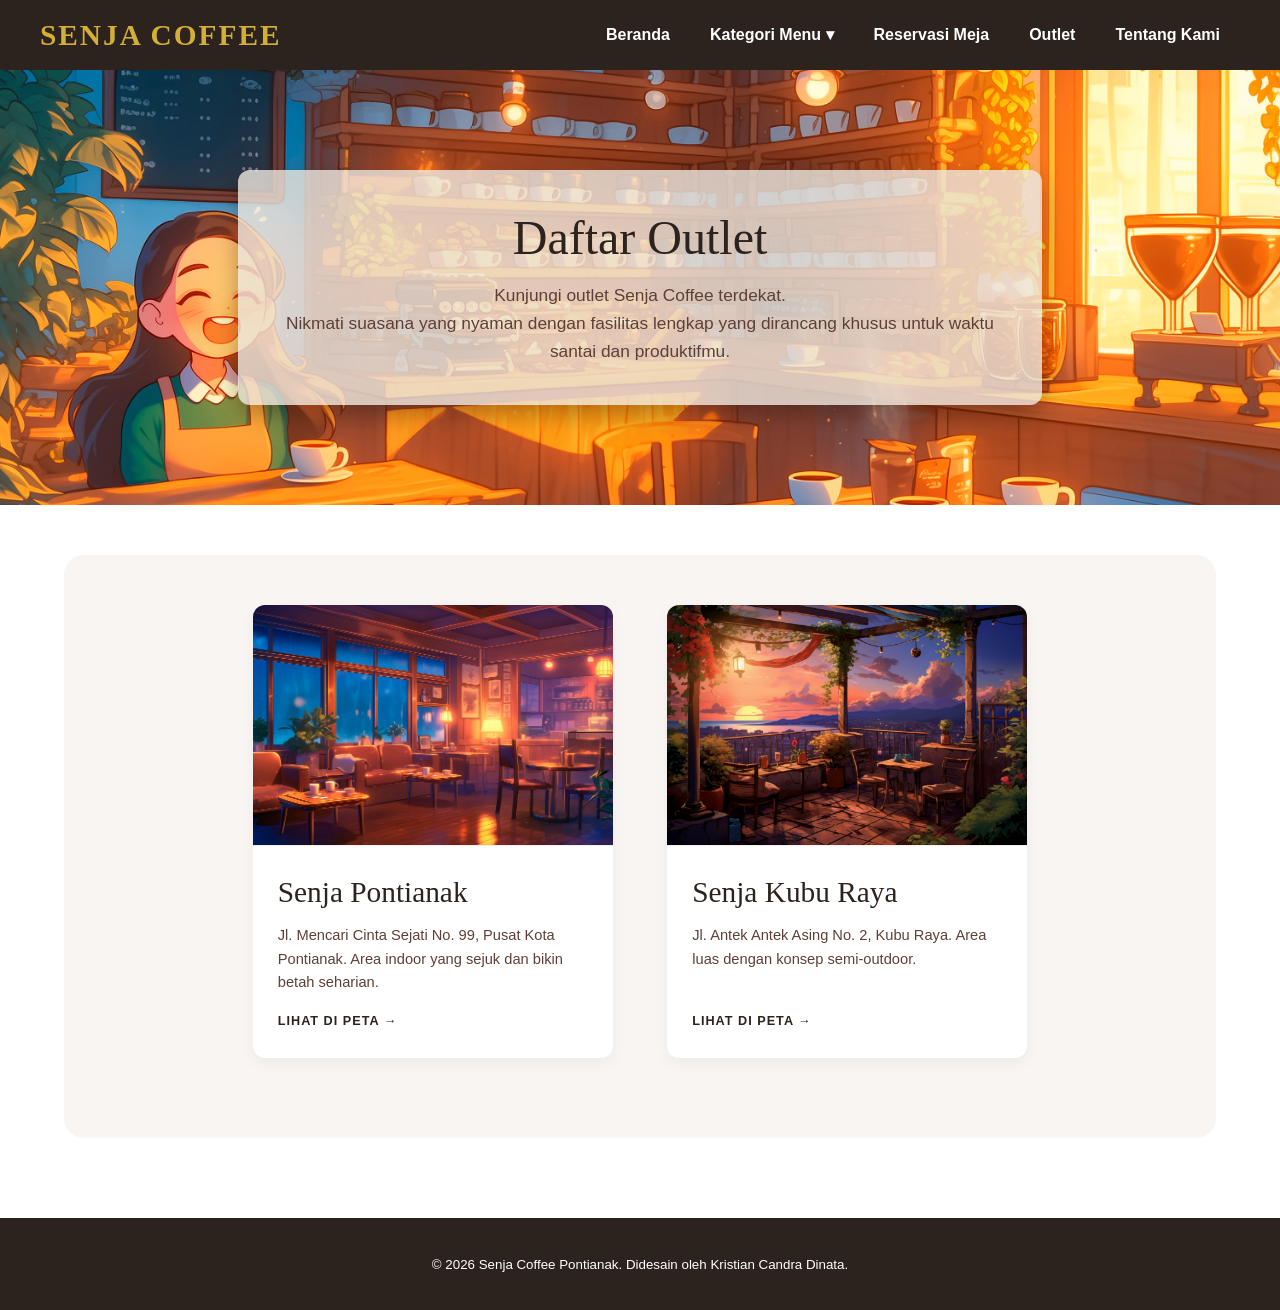
<file: outlet.html>
<html>
<head>
    <title>Lokasi Outlet | Senja Coffee</title>
    <link rel="stylesheet" href="style.css" type="text/css" />
</head>
<body>
    <!-- Navigasi Menu -->
    <div id="menu-navigasi">
        <h2 class="teks-logo">SENJA COFFEE</h2>
        <ul>
            <li><a href="index.html">Beranda</a></li>
            <li><a href="menu.html">Kategori Menu ▾</a>
                <ul>
                    <li><a href="menu.html#kopi">Signature Coffee</a></li>
                    <li><a href="menu.html#classic">Classic Espresso</a></li>
                    <li><a href="menu.html#milk">Milk Based</a></li>
                    <li><a href="menu.html#nonkopi">Minuman Segar</a></li>
                    <li><a href="menu.html#makanan">Pastry & Makanan</a></li>
                </ul>
            </li>
            <li><a href="pesan.html">Reservasi Meja</a></li>
            <li><a href="outlet.html">Outlet</a>
            </li>
            <li><a href="tentang.html">Tentang Kami</a></li>
        </ul>
        <br class="bersihkan-float">
    </div>

   <div id="hero-wrapper">
        <div id="hero-kotak-teks">
            <h1 align="center" style="color: #2D231E; font-size: 36pt; margin-top: 0; margin-bottom: 15px;">Daftar Outlet</h1>
            <p align="center">
                Kunjungi outlet Senja Coffee terdekat.<br>
                Nikmati suasana yang nyaman dengan fasilitas lengkap yang dirancang khusus untuk waktu santai dan produktifmu.
            </p>
        </div>
    </div>

    <!-- Konten Utama -->
    <div id="konten-utama" align="center" style="background-color: #F8F5F2; padding: 50px 0; border-radius: 20px;">
        <div class="kartu-outlet">
            <img src="Gambar/OutletPontianak.jpg" class="gambar-outlet" alt="Senja Coffee Pontianak">
            <div class="info-outlet">
                <h3 class="nama-outlet">Senja Pontianak</h3>
                <p class="alamat-outlet">Jl. Mencari Cinta Sejati No. 99, Pusat Kota Pontianak. Area indoor yang sejuk dan bikin betah seharian.</p>
                <!-- External link Google Maps -->
                <a href="https://maps.app.goo.gl/W2L3utx27oC3biXH9" target="_blank" class="link-readmore">LIHAT DI PETA &rarr;</a>
            </div>
        </div>

        <div class="kartu-outlet">
            <img src="Gambar/OutletKubuRaya.jpg" class="gambar-outlet" alt="Senja Coffee Kubu Raya">
            <div class="info-outlet">
                <h3 class="nama-outlet">Senja Kubu Raya</h3>
                <p class="alamat-outlet">Jl. Antek Antek Asing No. 2, Kubu Raya. Area luas dengan konsep semi-outdoor.</p>
                <a href="https://maps.app.goo.gl/WJsuRaMmbkTvSvBc9" target="_blank" class="link-readmore">LIHAT DI PETA &rarr;</a>
            </div>
        </div>
    </div>

    <!-- FOOTER -->
    <div id="kaki-web">
        <p>&copy; 2026 Senja Coffee Pontianak. Didesain oleh Kristian Candra Dinata.</p>
    </div>
</body>
</html>
</file>
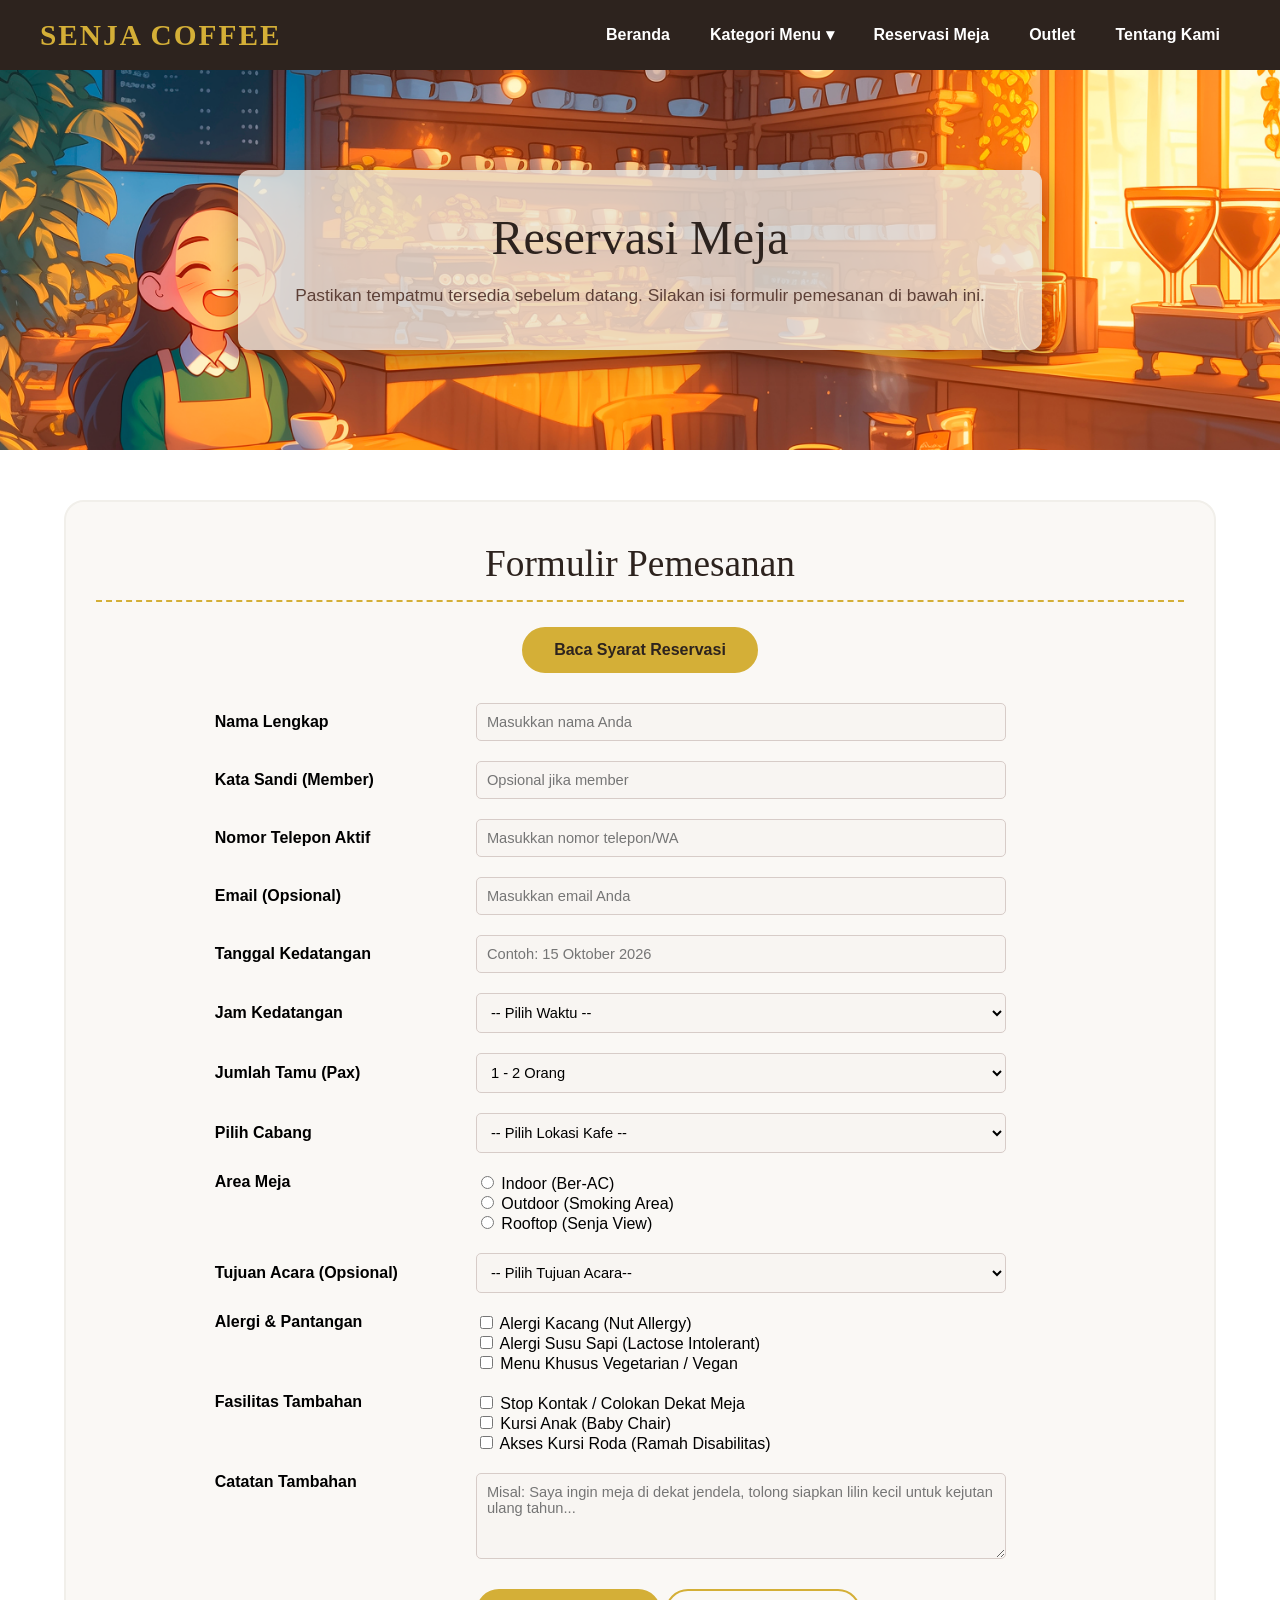
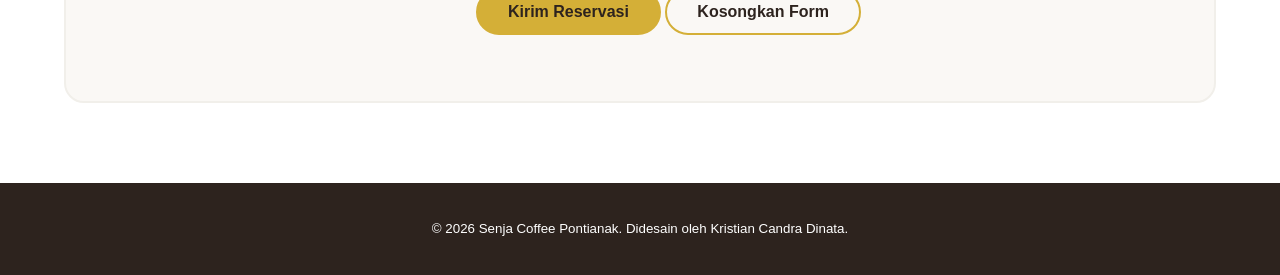
<file: pesan.html>
<html>
<head>
    <title>Reservasi Meja | Senja Coffee</title>
    <link rel="stylesheet" href="style.css" type="text/css" />
    <script type="text/javascript" src="jquery.js"></script>
</head>
<body>
    <!-- Navigasi Menu -->
    <div id="menu-navigasi">
        <h2 class="teks-logo">SENJA COFFEE</h2>
        <ul>
            <li><a href="index.html">Beranda</a></li>
            <li><a href="menu.html">Kategori Menu ▾</a>
                <ul>
                    <li><a href="menu.html#kopi">Signature Coffee</a></li>
                    <li><a href="menu.html#classic">Classic Espresso</a></li>
                    <li><a href="menu.html#milk">Milk Based</a></li>
                    <li><a href="menu.html#nonkopi">Minuman Segar</a></li>
                    <li><a href="menu.html#makanan">Pastry & Makanan</a></li>
                </ul>
            </li>
            <li><a href="pesan.html">Reservasi Meja</a></li>
            <li><a href="outlet.html">Outlet</a>
            </li>
            <li><a href="tentang.html">Tentang Kami</a></li>
        </ul>
        <br class="bersihkan-float">
    </div>

    <div id="hero-wrapper">
        <div id="hero-kotak-teks">
            <h1 align="center">Reservasi Meja</h1>
            <p align="center">Pastikan tempatmu tersedia sebelum datang. Silakan isi formulir pemesanan di bawah ini.</p>
        </div>
    </div>

    <!-- Konten Utama Form -->
    <div id="konten-utama">
        <div class="kategori-box">
            <h2 align="center" class="sub-judul">Formulir Pemesanan</h2>
            
            <!-- Tombol Toggle jQuery untuk Syarat & Ketentuan -->
            <div align="center">
                <button id="tombol-syarat" class="tombol-cta" style="margin-top: 0; margin-bottom: 20px;">Baca Syarat Reservasi</button>
            </div>
            <div id="kotak-syarat" style="display: none; background: #EBE6DF; padding: 15px; border-radius: 10px; margin-bottom: 30px;">
                <p style="margin: 0; font-size: 11pt; color: #5D4037;">
                    <b>Ketentuan:</b><br>
                    1. Keterlambatan maksimal 15 menit dari jadwal.<br>
                    2. DP (Uang Muka) wajib dibayarkan untuk reservasi di atas 5 orang.<br>
                    3. Konfirmasi akan dikirimkan melalui WhatsApp/Email.
                </p>
            </div>

            <!-- Form HTML dengan Event onSubmit untuk Validasi JS -->
            <form action="#" method="POST" onSubmit="return validasiForm()">
                <table width="80%" align="center" cellpadding="10" cellspacing="0">
                    <tr>
                        <td width="30%"><b>Nama Lengkap</b></td>
                        <td width="70%"><input type="text" id="nama" name="nama" size="30" placeholder="Masukkan nama Anda"></td>
                    </tr>
                    <tr>
                        <td><b>Kata Sandi (Member)</b></td>
                        <td><input type="password" id="password" name="password" size="30" placeholder="Opsional jika member"></td>
                    </tr>
                    <tr>
                        <td><b>Nomor Telepon Aktif</b></td>
                        <td><input type="text" id="notelp" name="notelp" size="15" placeholder="Masukkan nomor telepon/WA"></td>
                    </tr>
                    <tr>
                        <td><b>Email (Opsional)</b></td>
                        <td><input type="text" id="email" name="email" size="30" placeholder="Masukkan email Anda"></td>
                    </tr>
                    <tr>
                        <td><b>Tanggal Kedatangan</b></td>
                        <td><input type="text" id="tanggal" name="tanggal" size="20" placeholder="Contoh: 15 Oktober 2026"></td>
                    </tr>
                    <tr>
                        <td><b>Jam Kedatangan</b></td>
                        <td>
                            <select id="waktu" name="waktu">
                                <option value="">-- Pilih Waktu --</option>
                                <option value="pagi">Pagi (08.00 - 11.00)</option>
                                <option value="siang">Siang (12.00 - 15.00)</option>
                                <option value="sore">Sore (15.00 - 18.00)</option>
                                <option value="malam">Malam (19.00 - 22.00)</option>
                            </select>
                        </td>
                    </tr>
                    <tr>
                        <td><b>Jumlah Tamu (Pax)</b></td>
                        <td>
                            <select id="jumlah_tamu" name="jumlah_tamu">
                                <option value="1-2">1 - 2 Orang</option>
                                <option value="3-4">3 - 4 Orang</option>
                                <option value="5-8">5 - 8 Orang</option>
                                <option value="9+">Lebih dari 8 Orang (Grup)</option>
                            </select>
                        </td>
                    </tr>
                    <tr>
                        <td><b>Pilih Cabang</b></td>
                        <td>
                            <select id="cabang" name="cabang">
                                <option value="">-- Pilih Lokasi Kafe --</option>
                                <option value="pontianak">Pontianak Kota</option>
                                <option value="kuburaya">Kubu Raya</option>
                            </select>
                        </td>
                    </tr>
                    <tr>
                        <td valign="top"><b>Area Meja</b></td>
                        <td>
                            <input type="radio" name="area" value="indoor"> Indoor (Ber-AC)<br>
                            <input type="radio" name="area" value="outdoor"> Outdoor (Smoking Area)<br>
                            <input type="radio" name="area" value="rooftop"> Rooftop (Senja View)
                        </td>
                    </tr>
                    <tr>
                        <td><b>Tujuan Acara (Opsional)</b></td>
                        <td>
                            <select id="acara" name="acara">
                                <option value="">-- Pilih Tujuan Acara--</option>
                                <option value="santai">Nongkrong Santai / Nugas</option>
                                <option value="ulang_tahun">Perayaan Ulang Tahun</option>
                                <option value="anniversary">Anniversary / Dinner Romantis</option>
                                <option value="meeting">Pertemuan Bisnis / Meeting</option>
                            </select>
                        </td>
                    </tr>
                    <tr>
                        <td valign="top"><b>Alergi & Pantangan</b></td>
                        <td>
                            <input type="checkbox" name="alergi" value="kacang"> Alergi Kacang (Nut Allergy)<br>
                            <input type="checkbox" name="alergi" value="susu"> Alergi Susu Sapi (Lactose Intolerant)<br>
                            <input type="checkbox" name="alergi" value="vegetarian"> Menu Khusus Vegetarian / Vegan
                        </td>
                    </tr>
                    <tr>
                        <td valign="top"><b>Fasilitas Tambahan</b></td>
                        <td>
                            <input type="checkbox" name="fasilitas" value="colokan"> Stop Kontak / Colokan Dekat Meja<br>
                            <input type="checkbox" name="fasilitas" value="hichair"> Kursi Anak (Baby Chair)<br>
                            <input type="checkbox" name="fasilitas" value="akses_roda"> Akses Kursi Roda (Ramah Disabilitas)
                        </td>
                    </tr>
                    <tr>
                        <td valign="top"><b>Catatan Tambahan</b></td>
                        <td>
                            <textarea id="catatan" name="catatan" rows="4" cols="40" wrap="physical" placeholder="Misal: Saya ingin meja di dekat jendela, tolong siapkan lilin kecil untuk kejutan ulang tahun..."></textarea>
                        </td>
                    </tr>
                    <tr>
                        <td></td>
                        <td style="padding-top: 20px;">
                            <input type="submit" value="Kirim Reservasi" class="tombol-cta" style="margin-top: 0;">
                            <input type="reset" value="Kosongkan Form" class="tombol-cta" style="background: transparent; border: 2px solid #D4AF37; margin-top: 0;">
                        </td>
                    </tr>
                </table>
            </form>
        </div>
    </div>

    <!-- Pop Up Bukti Reservasi -->
    <div id="popup-reservasi" style="display: none; position: fixed; top: 15%; left: 50%; margin-left: -200px; width: 400px; background-color: #FFFFFF; border: 2px solid #D4AF37; border-radius: 12px; padding: 25px; box-shadow: 0px 10px 30px rgba(0,0,0,0.5); z-index: 999;">
        <h2 align="center" style="font-family: 'Times New Roman', Times, serif; color: #2D231E; margin-top: 0;">Bukti Reservasi</h2>
        <hr style="border: 0; border-top: 1px dashed #D7CCC8;">
        
        <!-- Mencetak hasil inputan -->
        <p style="font-family: Arial, sans-serif; font-size: 11pt; color: #5D4037; line-height: 1.6;">
            <b>Nama Pemesan:</b> <span id="hasil-nama"></span><br>
            <b>No. Telepon:</b> <span id="hasil-notelp"></span><br>
            <b>Tanggal:</b> <span id="hasil-tanggal"></span><br>
            <b>Waktu:</b> <span id="hasil-waktu"></span><br>
            <b>Cabang:</b> <span id="hasil-cabang"></span><br>
            <b>Catatan:</b> <span id="hasil-catatan"></span>
        </p>
        
        <p align="center" style="font-size: 10pt; color: #8D6E63;">
            <i>Tunjukkan bukti ini kepada kasir saat Anda tiba di lokasi.</i>
        </p>
        
        <div align="center">
             <button id="batal-popup" class="tombol-cta" style="margin-top: 10px;">Batalkan</button>
             <button id="tutup-popup" class="tombol-cta" style="margin-top: 10px;">Tutup & Selesai</button>
        </div>
    </div>

    <!-- Footer -->
    <div id="kaki-web">
        <p>&copy; 2026 Senja Coffee Pontianak. Didesain oleh Kristian Candra Dinata.</p>
    </div>

    <!-- Validasi Murni JS + Efek Animasi jQuery -->
    <script type="text/javascript">
        $(document).ready(function(){
            // Efek Toggle untuk syarat
            $('#tombol-syarat').click(function(event){
                event.preventDefault(); 
                $('#kotak-syarat').toggle(300); 
            });

            // Menutup pop-up dan reset form
            $('#tutup-popup').click(function(){
                $('#popup-reservasi').hide(300);
                document.forms[0].reset();
            });

            // Membatalkan
            $('#batal-popup').click(function(){
                $('#popup-reservasi').hide(300); 
            });
        });

        // Logika Validasi dan Pemindahan Data ke DOM
        function validasiForm() {
            var inputNama = document.getElementById("nama").value;
            var inputNotelp = document.getElementById("notelp").value;
            var inputTanggal = document.getElementById("tanggal").value;
            var inputWaktu = document.getElementById("waktu").value;
            var inputCabang = document.getElementById("cabang").value;
            var inputCatatan = document.getElementById("catatan").value;
            
            // Cek kondisi field kosong
            if (inputNama == "" || inputNotelp == "" || inputTanggal == "" || inputWaktu == "" || inputCabang == "") {
                alert("Peringatan: Nama Lengkap, Nomor Telepon, Tanggal, Jam Kedatangan, dan Cabang WAJIB diisi!");
                return false; 
            } else {
                // Manipulasi DOM untuk cetak bukti resi
                document.getElementById("hasil-nama").innerHTML = inputNama;
                document.getElementById("hasil-notelp").innerHTML = inputNotelp;
                document.getElementById("hasil-tanggal").innerHTML = inputTanggal;
                document.getElementById("hasil-waktu").innerHTML = inputWaktu;
                document.getElementById("hasil-cabang").innerHTML = inputCabang;
                
                if(inputCatatan == "") {
                    document.getElementById("hasil-catatan").innerHTML = "-";
                } else {
                    document.getElementById("hasil-catatan").innerHTML = inputCatatan;
                }

                // Memanggil jQuery untuk menampilkan pop-up animasi
                $('#popup-reservasi').show(300);
                return false; // Mencegah reload halaman
            }
        }
    </script>
</body>
</html>
</file>
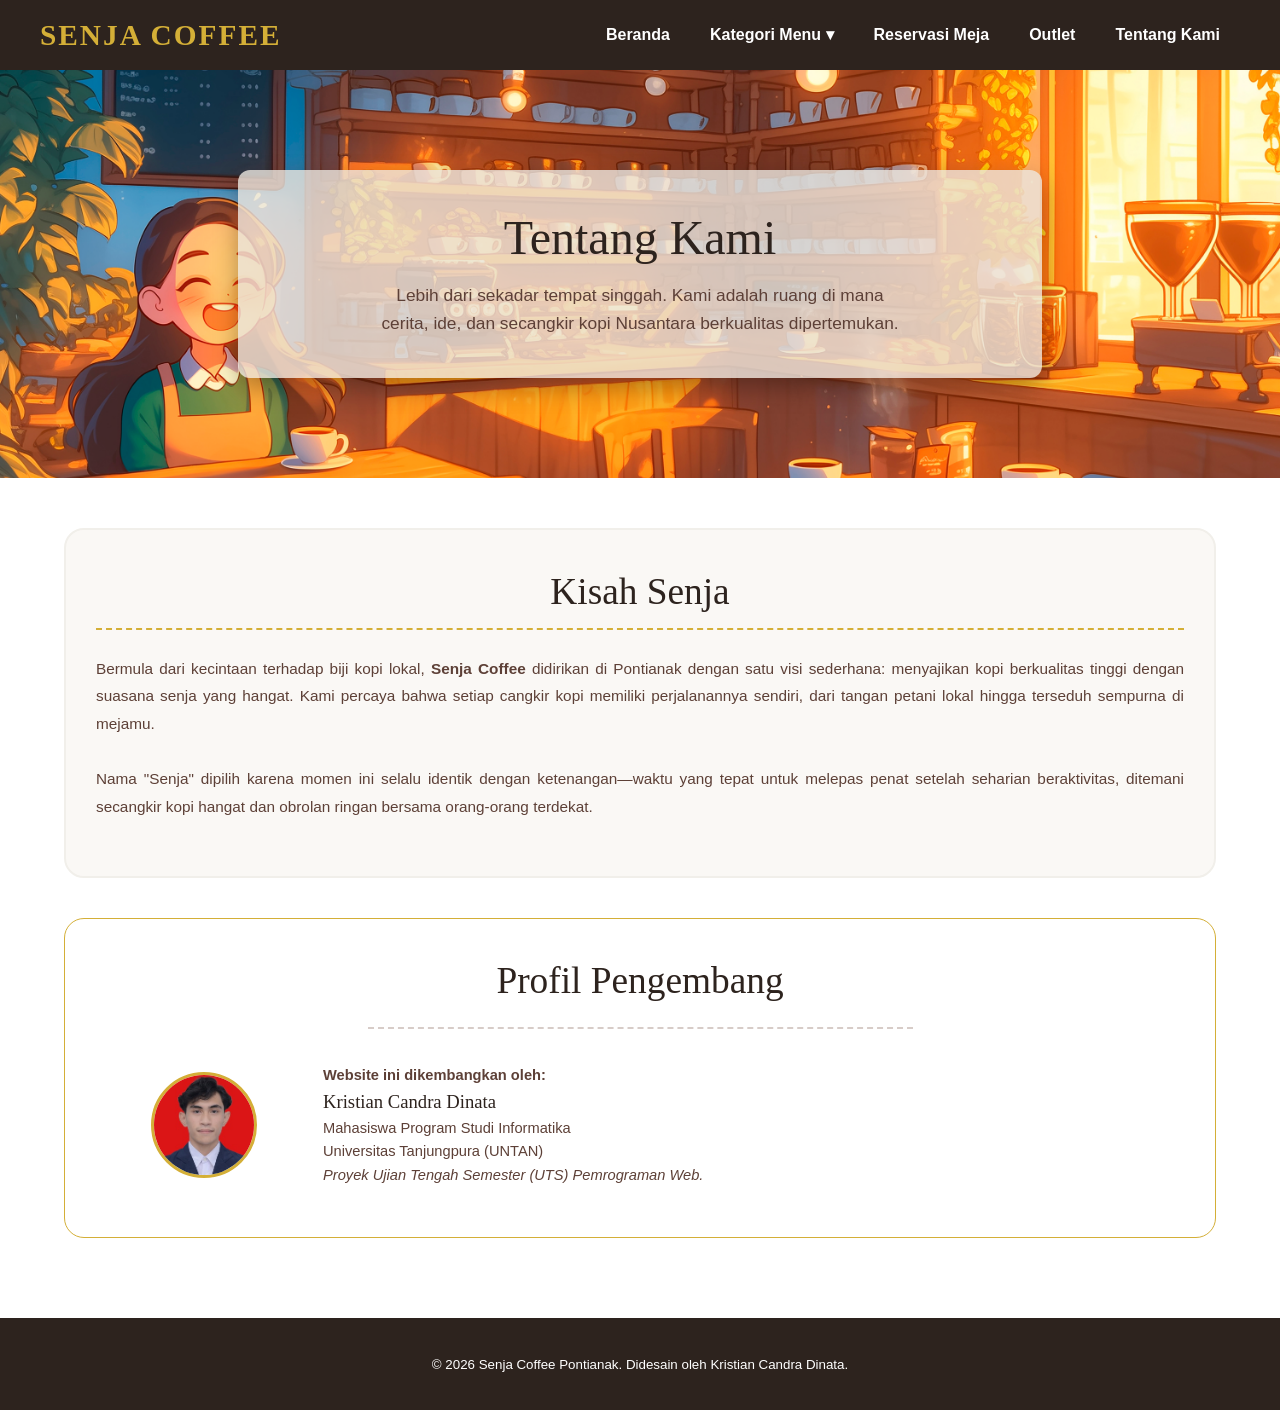
<file: tentang.html>
<html>
<head>
    <title>Tentang Kami | Senja Coffee</title>
    <link rel="stylesheet" href="style.css" type="text/css" />
    <meta name="keywords" content="tentang senja coffee, profil kafe pontianak, sejarah senja coffee" />
    <meta name="description" content="Kisah di balik berdirinya Senja Coffee dan komitmen kami menyajikan kopi Nusantara terbaik." />
</head>
<body>
    <div id="menu-navigasi">
        <h2 class="teks-logo">SENJA COFFEE</h2>
        <ul>
            <li><a href="index.html">Beranda</a></li>
            <li><a href="menu.html">Kategori Menu ▾</a>
                <ul>
                    <li><a href="menu.html#kopi">Signature Coffee</a></li>
                    <li><a href="menu.html#classic">Classic Espresso</a></li>
                    <li><a href="menu.html#milk">Milk Based</a></li>
                    <li><a href="menu.html#nonkopi">Minuman Segar</a></li>
                    <li><a href="menu.html#makanan">Pastry & Makanan</a></li>
                </ul>
            </li>
            <li><a href="pesan.html">Reservasi Meja</a></li>
            <li><a href="outlet.html">Outlet</a>
            </li>
            <li><a href="tentang.html">Tentang Kami</a></li>
        </ul>
        <br class="bersihkan-float">
    </div>

    <div id="hero-wrapper">
        <div id="hero-kotak-teks">
            <h1 align="center" style="color: #2D231E; font-size: 36pt; margin-top: 0; margin-bottom: 15px;">Tentang Kami</h1>
            <p align="center">
                Lebih dari sekadar tempat singgah. Kami adalah ruang di mana<br>
                cerita, ide, dan secangkir kopi Nusantara berkualitas dipertemukan.
            </p>
        </div>
    </div>

    <div id="konten-utama">
        <div class="kategori-box" style="margin-bottom: 40px;">
            <h2 align="center" class="sub-judul">Kisah Senja</h2>
            <p style="font-family: Arial, sans-serif; font-size: 11.5pt; color: #5D4037; line-height: 1.8; text-align: justify;">
                Bermula dari kecintaan terhadap biji kopi lokal, <b>Senja Coffee</b> didirikan di Pontianak dengan satu visi sederhana: menyajikan kopi berkualitas tinggi dengan suasana senja yang hangat. Kami percaya bahwa setiap cangkir kopi memiliki perjalanannya sendiri, dari tangan petani lokal hingga terseduh sempurna di mejamu.
                <br><br>
                Nama "Senja" dipilih karena momen ini selalu identik dengan ketenangan—waktu yang tepat untuk melepas penat setelah seharian beraktivitas, ditemani secangkir kopi hangat dan obrolan ringan bersama orang-orang terdekat.
            </p>
        </div>

        <!-- Tabel Profil -->
        <div class="kategori-box" style="background-color: #FFFFFF; border: 1px solid #D4AF37;">
            <h2 align="center" class="sub-judul" style="border-bottom: none; margin-bottom: 10px;">Profil Pengembang</h2>
            <hr style="border: 0; border-top: 2px dashed #D7CCC8; width: 50%; margin: 0 auto 25px auto;">
            <table width="100%" cellpadding="10" cellspacing="0">
                <tr>
                    <td width="20%" align="center" valign="middle">
                        <img src="Gambar/D1041241033.jpg" alt="Pas Foto" style="width: 100px; height: 100px; border-radius: 50%; border: 3px solid #D4AF37; object-fit: cover;">
                    </td>
                    <td width="80%" valign="middle">
                        <p style="font-family: Arial, sans-serif; font-size: 11pt; color: #5D4037; line-height: 1.6; margin: 0;">
                            <b>Website ini dikembangkan oleh:</b><br>
                            <span style="font-size: 14pt; color: #2D231E; font-family: 'Times New Roman', Times, serif;">Kristian Candra Dinata</span><br>
                            Mahasiswa Program Studi Informatika<br>
                            Universitas Tanjungpura (UNTAN)<br>
                            <i>Proyek Ujian Tengah Semester (UTS) Pemrograman Web.</i>
                        </p>
                    </td>
                </tr>
            </table>
        </div>
    </div>

    <!-- FOOTER -->
    <div id="kaki-web">
        <p>&copy; 2026 Senja Coffee Pontianak. Didesain oleh Kristian Candra Dinata.</p>
    </div>
</body>
</html>
</file>
<file: style.css>
/* --- RESET DOM --- */
body {
    font-family: Arial, Helvetica, sans-serif;
    background-color: #FFFFFF;
    margin: 0;
    padding: 0;
}

/* --- Header & Navigasi --- */
#menu-navigasi {
    margin: 0;
    padding: 0 40px;
    background-color: #2D231E;
}
.teks-logo {
    float: left; 
    color: #D4AF37;
    margin: 0;
    font-size: 22pt;
    font-family: 'Times New Roman', Times, serif;
    line-height: 70px;
    letter-spacing: 2px;
}
#menu-navigasi ul {
    margin: 0;
    padding: 0;
    line-height: 70px;
    float: right; 
}
#menu-navigasi li {
    margin: 0;
    padding: 0;
    list-style: none;
    float: left;
    position: relative;
}
#menu-navigasi ul li a {
    text-align: center;
    text-decoration: none;
    line-height: 70px;
    padding: 0 20px;
    display: block;
    color: white;
    font-weight: bold;
}
/* Dropdown sub-menu */
#menu-navigasi ul ul {
    position: absolute;
    visibility: hidden;
    top: 70px;
    background-color: #2D231E;
    border-bottom-left-radius: 8px;
    border-bottom-right-radius: 8px;
    box-shadow: 0px 4px 8px rgba(0,0,0,0.2);
}
#menu-navigasi ul ul li {
    float: none;
}
#menu-navigasi ul ul li a {
    text-align: left;
    padding-left: 20px;
    width: 180px;
}
#menu-navigasi ul li:hover ul {
    visibility: visible;
}
#menu-navigasi li a:hover {
    color: #D4AF37;
}

/* Menetralkan float */
.bersihkan-float {
    clear: both;
    margin: 0;
    padding: 0;
}

/* --- Hero Section --- */
#hero-wrapper {
    background-image: url('Gambar/BackgroundBeranda.jpg');
    background-repeat: no-repeat;
    background-position: center center;
    background-size: cover;
    padding: 100px 20px;
}
#hero-kotak-teks {
    background-color: rgba(235, 230, 223, 0.80); 
    width: 60%;
    margin: 0 auto;
    padding: 40px 30px;
    border-radius: 12px;
    box-shadow: 0px 10px 25px rgba(0, 0, 0, 0.3);
}
#hero-kotak-teks h1 {
    font-family: 'Times New Roman', Times, serif;
    font-size: 36pt;
    color: #2D231E;
    margin-top: 0;
    margin-bottom: 15px;
    font-weight: normal;
}
#hero-kotak-teks p {
    font-family: 'Trebuchet MS', 'Lucida Sans Unicode', sans-serif;
    font-size: 13pt;
    color: #5D4037;
    line-height: 1.6;
    margin-bottom: 0;
}

/* --- Tombol CTA (Dengan efek hover) --- */
.tombol-cta {
    display: inline-block;
    background-color: #D4AF37;
    color: #2D231E;
    padding: 12px 30px;
    text-decoration: none;
    font-family: Arial, Helvetica, sans-serif;
    font-size: 12pt;
    font-weight: bold;
    border-radius: 30px;
    margin-top: 25px;
    transition: 0.3s;
    border: 2px solid #D4AF37;
}
.tombol-cta:hover {
    background-color: transparent;
    color: #2D231E; 
    border: 2px solid #2D231E;
}

/* --- KONTEN UTAMA --- */
#konten-utama {
    margin: 50px auto 80px auto; 
    width: 90%;
    background-color: #FFFFFF;
}
.sub-judul {
    font-family: 'Times New Roman', Times, serif;
    color: #2D231E;
    font-size: 28pt;
    margin-bottom: 40px;
    font-weight: normal;
}
.wadah-menu {
    text-align: center;
}

/* Kartu Menu */
.kartu-menu {
    display: inline-block; 
    width: 330px;
    margin: 0 15px 30px 15px;
    background-color: #FFFFFF;
    border-radius: 12px;
    border: 1px solid #EBE6DF;
    box-shadow: 0px 5px 15px rgba(0, 0, 0, 0.08);
    vertical-align: top;
    text-align: left;
    overflow: hidden; 
    transition: 0.3s;
}
.kartu-menu:hover {
    box-shadow: 0px 12px 20px rgba(0, 0, 0, 0.12);
    border: 1px solid #D4AF37;
}
.gambar-menu {
    width: 100%;
    height: 220px;
    object-fit: cover;
    display: block;
    border-bottom: 1px solid #EBE6DF;
}
.info-menu {
    padding: 25px 25px 35px 25px; 
}
#info-praktis {
    margin: 0 auto 40px auto;
    padding: 0 20px;
    color: #2D231E;
}
#info-praktis h3 {
    font-family: 'Times New Roman', Times, serif;
    font-size: 20pt;
    margin-bottom: 5px;
    font-weight: normal;
}
#info-praktis p {
    font-family: Arial, Helvetica, sans-serif;
    font-size: 11pt;
    color: #5D4037;
    margin-top: 0;
}
.grup-nama {
    text-align: left;
}
.nama-menu {
    display: block; 
    font-family: 'Times New Roman', Times, serif;
    font-size: 15pt;
    font-weight: bold;
    color: #2D231E;
}
.opsi-suhu {
    display: block;
    font-family: Arial, Helvetica, sans-serif;
    font-size: 9pt;
    color: #8D6E63; 
    font-style: italic;
    margin-top: 4px; 
}
.harga-menu {
    display: block;
    font-size: 14pt;
    font-weight: bold;
    color: #D4AF37; 
    margin-top: 10px;
}
.garis-putus {
    clear: both; 
    border: 0;
    border-top: 2px dotted #D7CCC8; 
    margin: 15px 0;
}

.deskripsi-menu {
    font-family: 'Trebuchet MS', 'Lucida Sans Unicode', sans-serif; 
    font-size: 10.5pt; 
    color: #5D4037;
    line-height: 1.6;
    margin: 0;
    height: 125px; 
}

/* --- Tabel Menu (menu.html) --- */
.tabel-menu {
    border-collapse: collapse;
    margin: 0 auto;
    width: 90%;
}
.tabel-menu td {
    border-bottom: 1px solid #EBE6DF;
    transition: background-color 0.3s;
}
.tabel-menu tr:last-child td {
    border-bottom: none;
}
.baris-item:hover td {
    background-color: #F8F5F2; 
    cursor: pointer;
}
.thumbnail-menu {
    width: 110px;
    height: 110px;
    border-radius: 50%;
    object-fit: cover;
    border: 3px solid #EBE6DF;
    box-shadow: 0px 4px 10px rgba(0,0,0,0.1);
    transition: 0.3s;
}
.baris-item:hover .thumbnail-menu {
    border-color: #D4AF37;
}
.tabel-menu .deskripsi-menu {
    height: auto;
    margin-top: 10px;
}
.tabel-menu .harga-menu {
    float: none;
    display: inline-block;
    font-size: 16pt;
}
.tabel-menu .nama-menu {
    font-size: 18pt;
}

/* --- Kotak Kategori --- */
.kategori-box {
    background-color: #FAF8F5;
    border-radius: 20px;
    padding: 40px 30px;
    margin-bottom: 60px;
    border: 2px solid #F1EFEA;
}
.kategori-box .sub-judul {
    margin-top: 0;
    margin-bottom: 25px;
    padding-bottom: 15px;
    border-bottom: 2px dashed #D4AF37;
}

/* --- Form Reservasi (pesan.html) --- */
input[type="text"], input[type="password"], select, textarea {
    padding: 10px;
    font-family: Arial, Helvetica, sans-serif;
    font-size: 11pt;
    border: 1px solid #D7CCC8;
    border-radius: 5px;
    width: 90%;
    background-color: #F8F5F2;
}
input[type="text"]:focus, input[type="password"]:focus, select:focus, textarea:focus {
    outline: none;
    border: 1px solid #D4AF37;
    background-color: #FFFFFF;
}

/* --- Kartu Outlet (outlet.html) --- */
.kartu-outlet {
    display: inline-block;
    width: 360px;
    margin: 0 25px 30px 25px;
    background-color: #FFFFFF;
    border-radius: 12px;
    box-shadow: 0px 5px 15px rgba(0, 0, 0, 0.05);
    vertical-align: top;
    text-align: left;
    overflow: hidden;
    transition: 0.3s;
}
.kartu-outlet:hover {
    box-shadow: 0px 15px 30px rgba(0, 0, 0, 0.12);
    transform: translateY(-5px);
}
.gambar-outlet {
    width: 100%;
    height: 240px;
    object-fit: cover;
    border-bottom: 1px solid #F1EFEA;
}
.info-outlet {
    padding: 30px 25px;
}
.nama-outlet {
    font-family: 'Times New Roman', Times, serif;
    font-size: 22pt;
    color: #2D231E;
    margin-top: 0;
    margin-bottom: 15px;
    font-weight: normal;
}
.alamat-outlet {
    font-family: Arial, Helvetica, sans-serif;
    font-size: 11pt;
    color: #5D4037;
    line-height: 1.6;
    margin-bottom: 30px;
    height: 60px;
}
.link-readmore {
    font-family: 'Trebuchet MS', sans-serif;
    font-size: 9.5pt;
    font-weight: bold;
    color: #2D231E;
    text-decoration: none;
    letter-spacing: 1px;
    text-transform: uppercase;
    transition: 0.2s;
}
.link-readmore:hover {
    color: #D4AF37;
}

/* --- FOOTER --- */
#kaki-web {
    background-color: #2D231E;
    color: white;
    text-align: center;
    padding: 25px;
    margin-top: 40px;
    font-size: 10pt;
}
</file>
